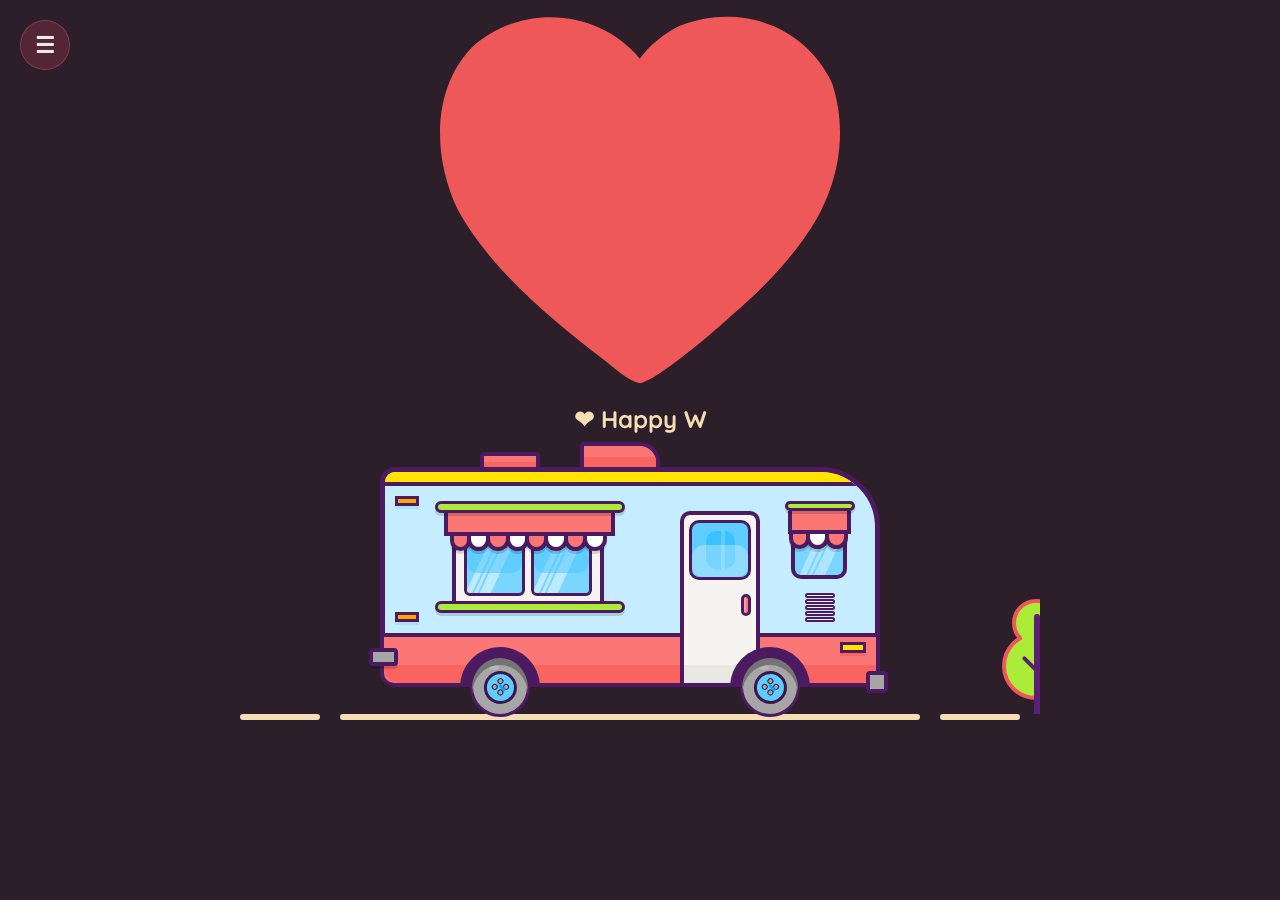
<file: 03-2023/index.html>
<!doctype html>
<html lang="en">
  <head>
    <meta charset="UTF-8" />
    <meta http-equiv="X-UA-Compatible" content="IE=edge" />
    <meta name="viewport" content="width=device-width, initial-scale=1.0" />
    <link rel="shortcut icon" href="/images/668652.png" />
    <link rel="stylesheet" href="/03-2023/index.css" />
    <link rel="stylesheet" href="/02-2026/style.css" />
    <title>nini.수니</title>
  </head>

  <body>
    <nav
      class="event-menu event-menu-vertical"
      id="eventMenu"
      aria-hidden="true"
    >
      <span class="event-menu-group">Tháng 3/2023</span>
      <a class="event-menu-item em-current active" href="/03-2023/index.html">
        <span class="event-menu-icon">💝</span>
        <span class="event-menu-label">08/03 · Ngày của Em</span>
      </a>
      <span class="event-menu-group">Tháng 2/2026</span>
      <a class="event-menu-item" href="/02-2026/index.html#valentine">
        <span class="event-menu-icon">💝</span>
        <span class="event-menu-label">14/02 · Valentine</span>
      </a>
      <a class="event-menu-item" href="/02-2026/index.html#giaoThua">
        <span class="event-menu-icon">🏮</span>
        <span class="event-menu-label">16/02 · Giao Thừa</span>
      </a>
      <a class="event-menu-item" href="/02-2026/index.html#birthday">
        <span class="event-menu-icon">🎂</span>
        <span class="event-menu-label">19/02 · Sinh nhật</span>
      </a>
	  <span class="event-menu-group">Tháng 3/2026</span>
	  <a class="event-menu-item wd-highlight" href="/03-2026/womens-day.html">
		<span class="event-menu-icon">🌸</span>
		<span class="event-menu-label">08/03 · 8/3</span>
	  </a>
    </nav>
    <button
      id="eventMenuToggle"
      class="event-menu-toggle"
      aria-label="Mở/đóng menu"
      aria-expanded="false"
    >
      <span class="event-menu-toggle-icon">☰</span>
    </button>
    <div class="stage">
      <svg
        fill="#ee5858 "
        id="heart"
        width="400"
        height="400"
        viewBox="0 0 1200 1200"
      >
        <path
          d="M1176.629 250.347c54.502 168.401 8.89 339.761-87.232 468.872-63.446 87.553-139.273 163.012-216.796 228.983-71.322 66.39-230.933 197.753-273.241 201.402-37.394-7.148-79.353-49.433-109.039-71.196C323.503 951.599 143.93 797.388 52.878 628.779c-76.34-161.871-76.48-362.086 42.333-486.189C249.271 3.702 481.533 30.841 599.359 175.944c31.644-41.05 70.556-73.335 116.737-96.853 187.213-74.728 381.972 1.418 460.533 171.256z"
        />
      </svg>
      <h2 id="congrat">&#10084;</h2>
      <style type="text/css">
        body {
          text-align: center;
          word-wrap: break-word;
          color: wheat;
          background: #2d1f2a;
          /* font-family: cursive; */
        }
        #heart {
          -webkit-animation: knock 750ms linear infinite;
        }
        @-webkit-keyframes knock {
          0% {
            width: 150px;
            height: 150px;
            margin-bottom: 50px;
            margin-top: 50px;
          }
          25% {
            width: 200px;
            height: 200px;
            margin-bottom: 25px;
            margin-top: 25px;
          }
          100% {
            width: 250px;
            height: 250px;
            margin-bottom: 0px;
            margin-top: 0px;
          }
        }
      </style>
      <script type="text/javascript">
        var congrattext =
          " Happy Women's Day - sooniizz ! Shine on....Not just today but everyday !";
        var pos = 0;
        function Congratulations() {
          var intv = setTimeout("Congratulations()", 75);
          if (pos != congrattext.length) {
            congrat.innerHTML += congrattext[pos];
            pos++;
          } else {
            clearInterval(intv);
          }
        }
        setTimeout("Congratulations()", 500);
      </script>
      <div class="ground-line">
        <div>
          <span class="line1"></span>
          <span class="line2"></span>
          <span class="line3"></span>
          <span class="line1"></span>
          <span class="line2"></span>
          <span class="line3"></span>
        </div>
      </div>
      <div class="tree-wrap">
        <div class="tree">
          <div class="stem">
            <div class="branch branch1"></div>
            <div class="branch branch2"></div>
            <div class="branch branch3"></div>
          </div>
          <div class="leef leef1"></div>
          <div class="leef leef2"></div>
        </div>
      </div>
      <div class="love-front">
        <div class="love-wrap">
          <div class="love">
            <span class="circle circle1"></span>
            <span class="circle circle2"></span>
            <span class="square"></span>
          </div>
        </div>
        <div class="love-wrap">
          <div class="love">
            <span class="circle circle1"></span>
            <span class="circle circle2"></span>
            <span class="square"></span>
          </div>
        </div>
        <div class="love-wrap">
          <div class="love">
            <span class="circle circle1"></span>
            <span class="circle circle2"></span>
            <span class="square"></span>
          </div>
        </div>
        <div class="love-wrap">
          <div class="love">
            <span class="circle circle1"></span>
            <span class="circle circle2"></span>
            <span class="square"></span>
          </div>
        </div>
        <div class="love-wrap">
          <div class="love">
            <span class="circle circle1"></span>
            <span class="circle circle2"></span>
            <span class="square"></span>
          </div>
        </div>
        <div class="love-wrap">
          <div class="love">
            <span class="circle circle1"></span>
            <span class="circle circle2"></span>
            <span class="square"></span>
          </div>
        </div>
        <div class="love-wrap">
          <div class="love">
            <span class="circle circle1"></span>
            <span class="circle circle2"></span>
            <span class="square"></span>
          </div>
        </div>
        <div class="love-wrap">
          <div class="love">
            <span class="circle circle1"></span>
            <span class="circle circle2"></span>
            <span class="square"></span>
          </div>
        </div>
        <div class="love-wrap">
          <div class="love">
            <span class="circle circle1"></span>
            <span class="circle circle2"></span>
            <span class="square"></span>
          </div>
        </div>
        <div class="love-wrap">
          <div class="love">
            <span class="circle circle1"></span>
            <span class="circle circle2"></span>
            <span class="square"></span>
          </div>
        </div>
        <div class="love-wrap">
          <div class="love">
            <span class="circle circle1"></span>
            <span class="circle circle2"></span>
            <span class="square"></span>
          </div>
        </div>
        <div class="love-wrap">
          <div class="love">
            <span class="circle circle1"></span>
            <span class="circle circle2"></span>
            <span class="square"></span>
          </div>
        </div>
      </div>
      <div class="love-back">
        <div class="love-wrap">
          <div class="love">
            <span class="circle circle1"></span>
            <span class="circle circle2"></span>
            <span class="square"></span>
          </div>
        </div>
        <div class="love-wrap">
          <div class="love">
            <span class="circle circle1"></span>
            <span class="circle circle2"></span>
            <span class="square"></span>
          </div>
        </div>
        <div class="love-wrap">
          <div class="love">
            <span class="circle circle1"></span>
            <span class="circle circle2"></span>
            <span class="square"></span>
          </div>
        </div>
        <div class="love-wrap">
          <div class="love">
            <span class="circle circle1"></span>
            <span class="circle circle2"></span>
            <span class="square"></span>
          </div>
        </div>
        <div class="love-wrap">
          <div class="love">
            <span class="circle circle1"></span>
            <span class="circle circle2"></span>
            <span class="square"></span>
          </div>
        </div>
        <div class="love-wrap">
          <div class="love">
            <span class="circle circle1"></span>
            <span class="circle circle2"></span>
            <span class="square"></span>
          </div>
        </div>
        <div class="love-wrap">
          <div class="love">
            <span class="circle circle1"></span>
            <span class="circle circle2"></span>
            <span class="square"></span>
          </div>
        </div>
        <div class="love-wrap">
          <div class="love">
            <span class="circle circle1"></span>
            <span class="circle circle2"></span>
            <span class="square"></span>
          </div>
        </div>
      </div>
      <h1
        style="
          position: absolute;
          top: 75%;
          left: 18%;
          font-size: 6rem;
          color: #d66b6b;
        "
      >
        사 랑 해 요
      </h1>
      <div class="vehicle-body">
        <div class="wrap-body">
          <div class="rooftop back"></div>
          <div class="rooftop front"></div>
          <div class="body-cover">
            <div class="top-roof"></div>
            <div class="indi back-top-indicator"></div>
            <div class="indi back-bottom-indicator"></div>
            <div class="back-window">
              <div class="window-base top"></div>
              <div class="window-base bottom"></div>
              <div class="sun-shade"></div>
              <div class="curtain">
                <span></span>
                <span></span>
                <span></span>
                <span></span>
                <span></span>
                <span></span>
                <span></span>
                <span></span>
              </div>
              <div class="windows-glass-wrap">
                <div class="glass">
                  <div class="light">
                    <span class="light1"></span>
                    <span class="light2"></span>
                    <span class="light3"></span>
                  </div>
                </div>
                <div class="glass">
                  <div class="light">
                    <span class="light1"></span>
                    <span class="light2"></span>
                    <span class="light3"></span>
                  </div>
                </div>
              </div>
            </div>
            <div class="front-window">
              <div class="window-base"></div>
              <div class="sun-shade"></div>
              <div class="curtain">
                <span></span>
                <span></span>
                <span></span>
              </div>
              <div class="windows-glass-wrap">
                <div class="light">
                  <span class="light1"></span>
                  <span class="light2"></span>
                  <span class="light3"></span>
                </div>
              </div>
              <div class="air-hole">
                <span></span>
                <span></span>
                <span></span>
                <span></span>
                <span></span>
              </div>
            </div>
          </div>
          <div class="main-door">
            <div class="glass">
              <div class="light">
                <span class="light1"></span>
                <span class="light2"></span>
              </div>
            </div>
            <div class="door-handle"></div>
          </div>
          <div class="side-guard">
            <div class="shade"></div>
            <div class="bumper back"></div>
            <div class="bumper front"></div>
            <div class="front-indicator"></div>
          </div>
        </div>
        <div class="wheel-wrap back">
          <div class="wheel-shadow"></div>
          <div class="wheel">
            <div class="wheel-outer">
              <div class="wheel-cup">
                <span></span>
                <span></span>
                <span></span>
                <span></span>
              </div>
            </div>
          </div>
        </div>
        <div class="wheel-wrap front">
          <div class="wheel-shadow"></div>
          <div class="wheel">
            <div class="wheel-outer">
              <div class="wheel-cup">
                <span></span>
                <span></span>
                <span></span>
                <span></span>
              </div>
            </div>
          </div>
        </div>
      </div>
    </div>
  </body>
  <script>
    // ===== EVENT MENU (vertical, toggle) =====
    const eventMenu = document.getElementById("eventMenu");
    const eventMenuToggle = document.getElementById("eventMenuToggle");
    if (eventMenu && eventMenuToggle) {
      eventMenuToggle.addEventListener("click", (e) => {
        e.stopPropagation();
        const open = eventMenu.classList.toggle("open");
        eventMenuToggle.setAttribute("aria-expanded", open);
        eventMenu.setAttribute("aria-hidden", !open);
      });
      document.addEventListener("click", (e) => {
        if (
          eventMenu.classList.contains("open") &&
          !eventMenu.contains(e.target) &&
          !eventMenuToggle.contains(e.target)
        ) {
          eventMenu.classList.remove("open");
          eventMenuToggle.setAttribute("aria-expanded", "false");
          eventMenu.setAttribute("aria-hidden", "true");
        }
      });
      eventMenu.addEventListener("click", () => {
        eventMenu.classList.remove("open");
        eventMenuToggle.setAttribute("aria-expanded", "false");
        eventMenu.setAttribute("aria-hidden", "true");
      });
    }
  </script>
</html>
</file>
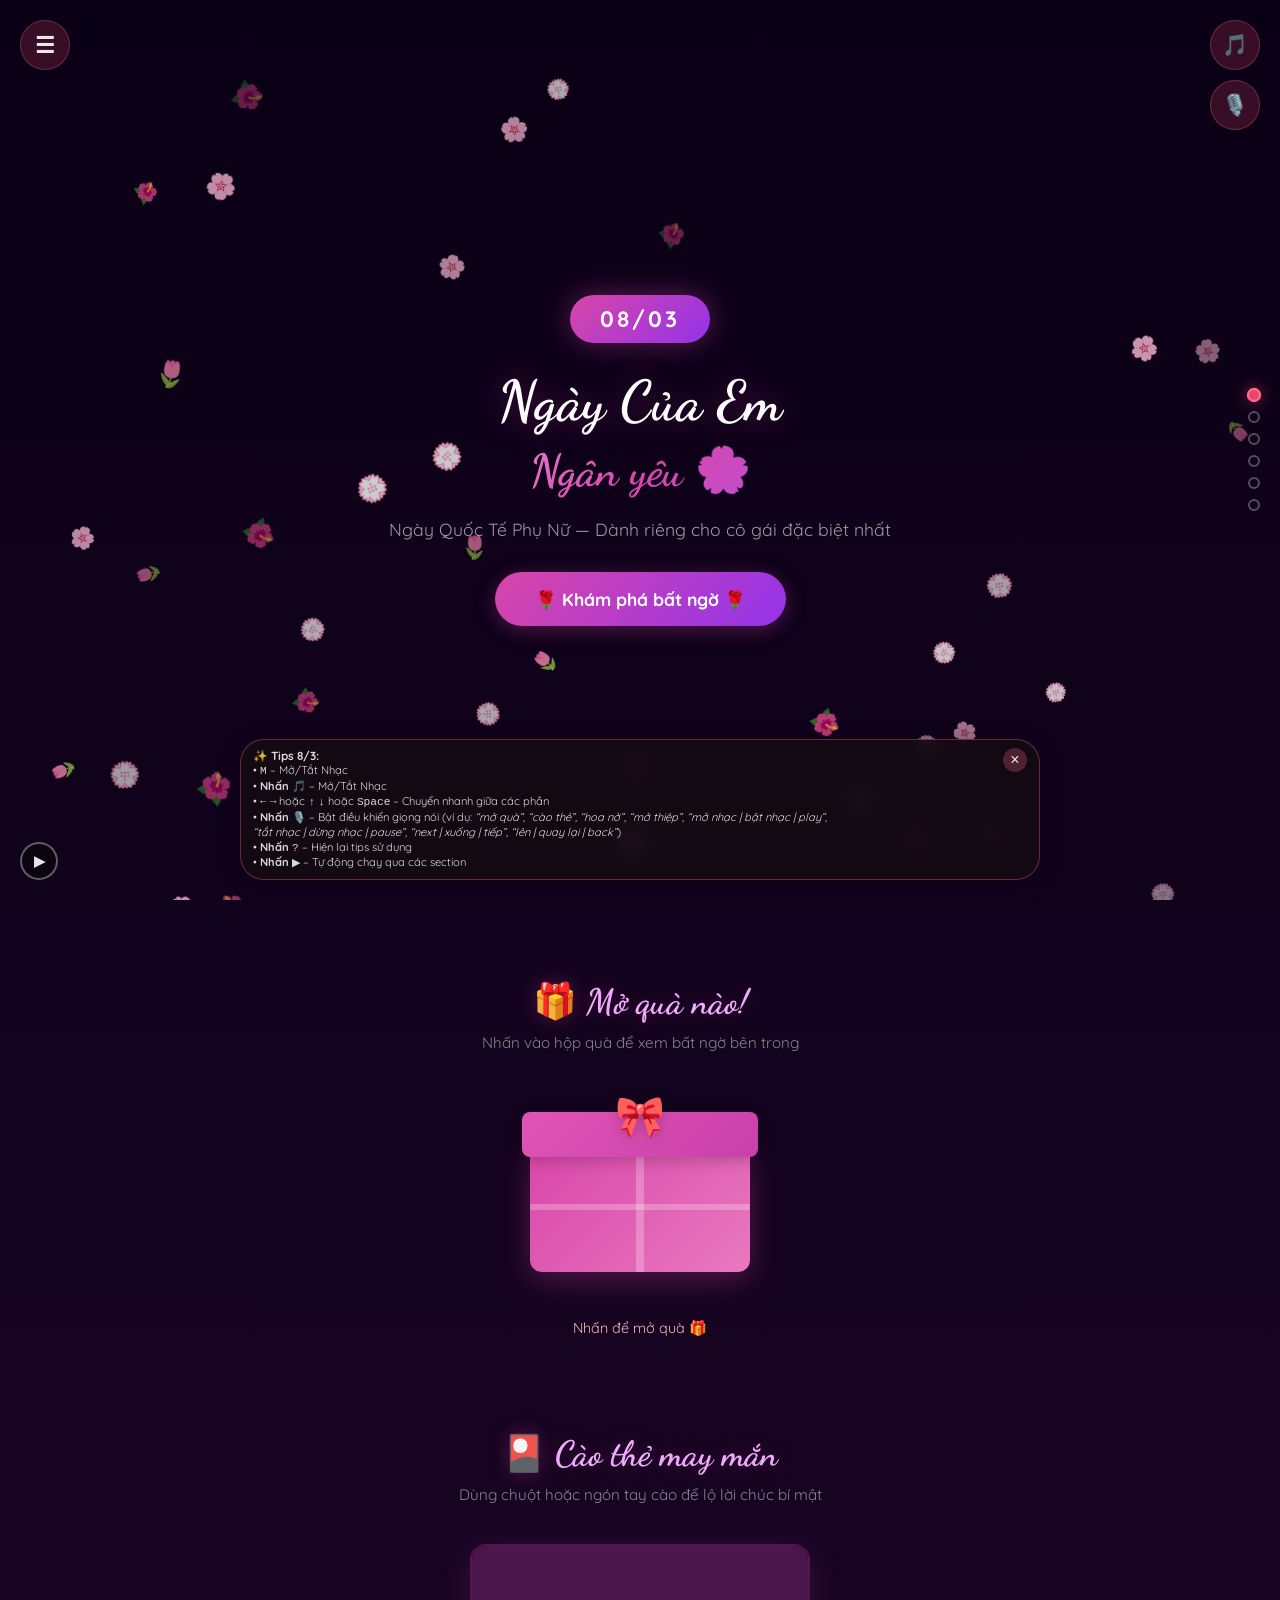
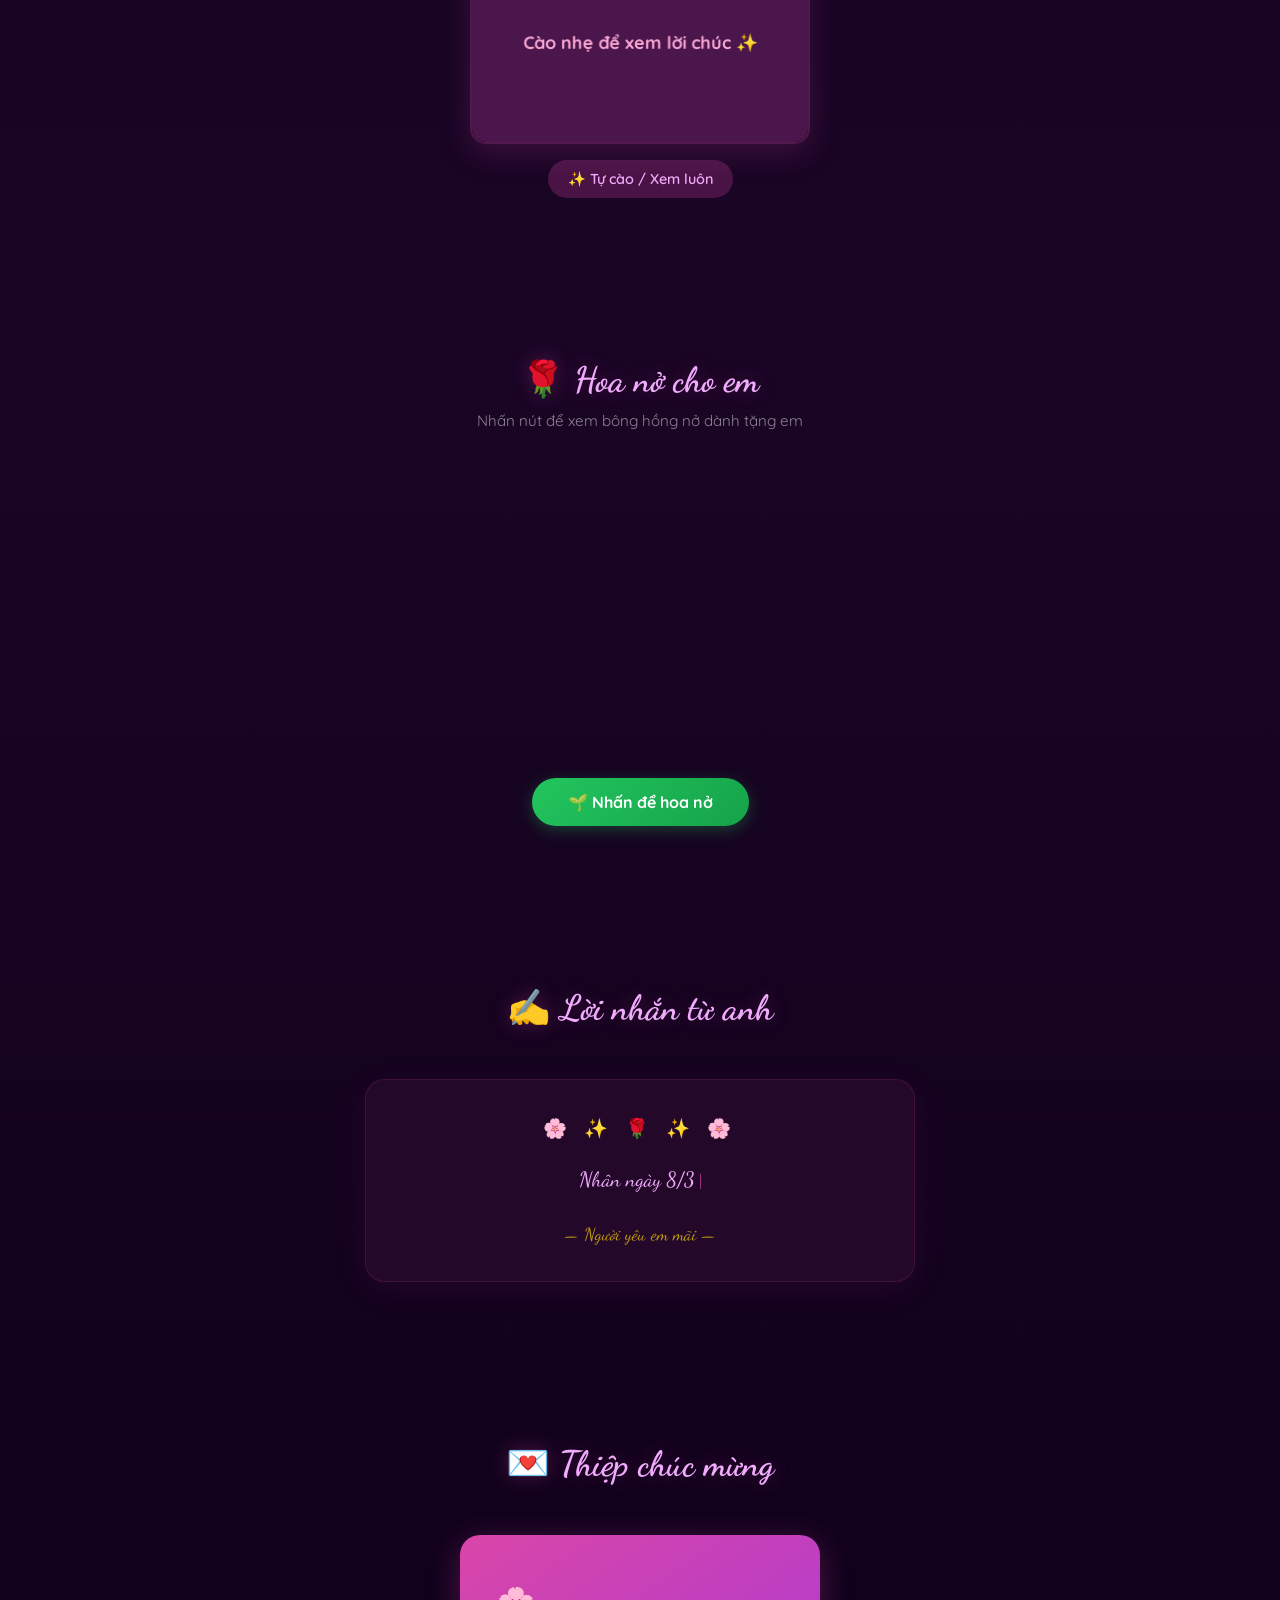
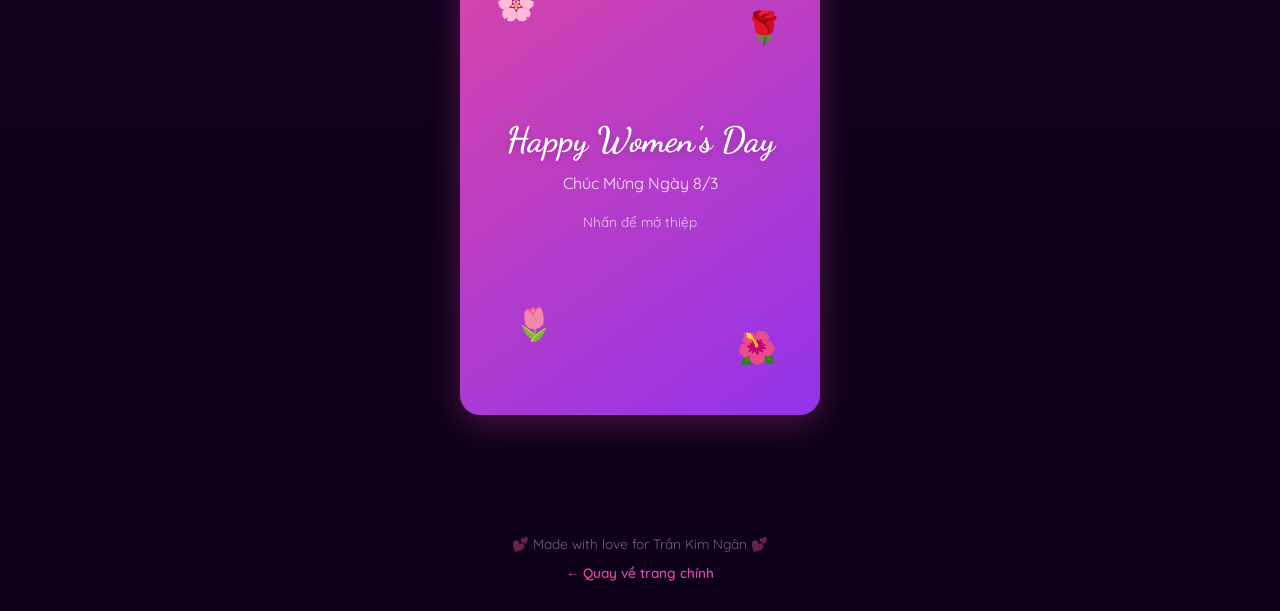
<file: 03-2026/womens-day.html>
<!doctype html>
<html lang="vi">

<head>
  <meta charset="UTF-8" />
  <meta name="viewport" content="width=device-width, initial-scale=1.0" />
  <title>nini.수니</title>
  <meta name="description" content="Ngày Quốc Tế Phụ Nữ 8/3 — Dành riêng cho Trần Kim Ngân" />
  <link rel="preconnect" href="https://fonts.googleapis.com" />
  <link rel="preconnect" href="https://fonts.gstatic.com" crossorigin />
  <link rel="icon" type="image/x-icon" href="/images/668652.png" />
  <link
    href="https://fonts.googleapis.com/css2?family=Dancing+Script:wght@400;500;600;700&family=Quicksand:wght@300;400;500;600;700&family=Playfair+Display:ital,wght@0,400;0,700;1,400&display=swap"
    rel="stylesheet" />
  <link rel="stylesheet" href="/03-2026/womens-day.css" />
  <link rel="stylesheet" href="/02-2026/style.css" />
</head>

<body class="wd-body">
  <!-- Falling Petals Canvas -->
  <canvas id="petalsCanvas"></canvas>

  <nav class="event-menu event-menu-vertical" id="wdEventMenu" aria-hidden="true">
    <span class="event-menu-group">Tháng 3/2023</span>
    <a class="event-menu-item" href="/03-2023/index.html">
      <span class="event-menu-icon">💝</span>
      <span class="event-menu-label">08/03 · Ngày của Em</span>
    </a>
    <span class="event-menu-group">Tháng 2/2026</span>
    <a class="event-menu-item" href="/02-2026/index.html#valentine">
      <span class="event-menu-icon">💝</span>
      <span class="event-menu-label">14/02 · Valentine</span>
    </a>
    <a class="event-menu-item" href="/02-2026/index.html#giaoThua">
      <span class="event-menu-icon">🏮</span>
      <span class="event-menu-label">16/02 · Giao Thừa</span>
    </a>
    <a class="event-menu-item" href="/02-2026/index.html#birthday">
      <span class="event-menu-icon">🎂</span>
      <span class="event-menu-label">19/02 · Sinh nhật</span>
    </a>
    <span class="event-menu-group">Tháng 3/2026</span>
    <span class="event-menu-item wd-active">
      <span class="event-menu-icon">🌸</span>
      <span class="event-menu-label">08/03 · Ngày của Em</span>
    </span>
  </nav>

  <!-- Music -->
  <audio id="wdMusic" loop>
    <source src="/audio/Low G ｜ In Love (ft. JustaTee) ｜ ‘L2K’ The Album - Low G.mp3" type="audio/mpeg" />
  </audio>

  <!-- Music Toggle -->
  <button id="wdMusicToggle" class="music-btn" aria-label="Toggle Music">
    <span class="music-icon">🎵</span>
    <span class="music-wave">
      <span></span><span></span><span></span><span></span>
    </span>
  </button>

  <!-- Voice Control Toggle -->
  <button id="wdVoiceToggle" class="voice-btn" aria-label="Bật điều khiển giọng nói">
    <span class="voice-icon">🎙️</span>
  </button>
  <div id="wdVoiceStatus" class="voice-status" aria-live="polite"></div>

  <!-- Menu Toggle (ẩn/hiện menu, ngay dưới micro) -->
  <button id="wdEventMenuToggle" class="event-menu-toggle" aria-label="Mở/đóng menu" aria-expanded="false">
    <span class="event-menu-toggle-icon">☰</span>
  </button>

  <!-- ==================== EVENT MENU BAR (dọc, ẩn/hiện) ==================== -->
  <section class="wd-hero" id="wdHero">
    <div class="wd-hero-content">
      <div class="wd-badge-big">08/03</div>
      <h1 class="wd-hero-title">
        <span class="wd-title-line">Ngày Của Em</span>
        <span class="wd-title-accent">Ngân yêu 🌸 </span>
      </h1>
      <p class="wd-hero-sub">
        Ngày Quốc Tế Phụ Nữ — Dành riêng cho cô gái đặc biệt nhất
      </p>
      <button class="wd-enter-btn" id="wdEnterBtn">
        <span>🌹 Khám phá bất ngờ 🌹</span>
      </button>
    </div>
  </section>

  <!-- Tips -->
  <div class="interaction-hints" id="wdInteractionHints" role="status" aria-live="polite">
    <span class="hint-text">
      <span style="font-size: 1.05em">✨ <strong>Tips 8/3:</strong></span><br />
      <span>• <kbd>M</kbd> – Mở/Tắt Nhạc</span>
      <br />
      <span>• <strong>Nhấn</strong> <kbd>🎵</kbd> – Mở/Tắt Nhạc</span>
      <br />
      <span>• <kbd>←</kbd> <kbd>→</kbd> hoặc <kbd>↑</kbd> <kbd>↓</kbd> hoặc
        <kbd>Space</kbd> – Chuyển nhanh giữa các phần</span><br />
      <span>• <strong>Nhấn</strong> <kbd>🎙️</kbd> – Bật điều khiển giọng nói (ví dụ: <em>“mở quà”, “cào thẻ”, “hoa nở”,
          “mở thiệp”, “mở nhạc | bật nhạc | play”,</br> “tắt nhạc | dừng nhạc | pause”, “next | xuống | tiếp”, “lên |
          quay lại | back”</em>)</span>
      <br><span>• <strong>Nhấn</strong> <kbd>?</kbd> – Hiện lại tips sử dụng</span>
      <br>
      <span>• <strong>Nhấn</strong> <kbd>▶</kbd> – Tự động chạy qua các section</span>
    </span>
    <button type="button" class="hint-dismiss" id="wdHintDismiss" aria-label="Đóng gợi ý">
      ×
    </button>
  </div>
  <button id="wdHintToggle" class="hint-toggle" aria-label="Hiện lại tips sử dụng">
    ?
  </button>
  <button id="wdAutoTourToggle" class="auto-tour-btn" aria-label="Tự chạy qua các phần">
    ▶
  </button>

  <!-- Nav dots for 8/3 -->
  <nav class="nav-dots" id="wdNavDots">
    <button class="nav-dot active" data-section="wdHero" aria-label="Hero" title="Mở đầu"></button>
    <button class="nav-dot" data-section="giftSection" aria-label="Gift" title="Mở quà"></button>
    <button class="nav-dot" data-section="scratchSection" aria-label="Scratch" title="Cào thẻ"></button>
    <button class="nav-dot" data-section="bloomSection" aria-label="Bloom" title="Hoa nở"></button>
    <button class="nav-dot" data-section="typewriterSection" aria-label="Typewriter" title="Lời nhắn"></button>
    <button class="nav-dot" data-section="cardSection" aria-label="Card" title="Thiệp"></button>
  </nav>

  <!-- ==================== SECTION 1: GIFT BOX ==================== -->
  <section class="wd-section" id="giftSection">
    <div class="wd-section-header">
      <h2>🎁 Mở quà nào!</h2>
      <p>Nhấn vào hộp quà để xem bất ngờ bên trong</p>
    </div>
    <div class="wd-gift-box" id="wdGiftBox">
      <div class="gift-lid" id="giftLid">
        <div class="gift-bow">🎀</div>
      </div>
      <div class="gift-body">
        <div class="gift-pattern"></div>
      </div>
      <div class="gift-content" id="giftContent">
        <span class="gift-flower">🌹</span>
        <span class="gift-flower">🌷</span>
        <span class="gift-flower">🌸</span>
        <span class="gift-flower">🌺</span>
        <span class="gift-flower">💐</span>
      </div>
      <p class="gift-hint" id="giftHint">Nhấn để mở quà 🎁</p>
    </div>
  </section>

  <!-- ==================== SECTION 2: SCRATCH CARD ==================== -->
  <section class="wd-section" id="scratchSection">
    <div class="wd-section-header">
      <h2>🎴 Cào thẻ may mắn</h2>
      <p>Dùng chuột hoặc ngón tay cào để lộ lời chúc bí mật</p>
    </div>
    <div class="scratch-card-container">
      <div class="scratch-card" id="scratchCard">
        <div class="scratch-message" id="scratchMessage">
          <span class="scratch-emoji">💖</span>
          <p class="scratch-text" id="scratchText"><!-- random lời chúc khi load --></p>
          <span class="scratch-emoji">💖</span>
        </div>
        <canvas class="scratch-overlay" id="scratchCanvas"></canvas>
      </div>
      <button type="button" class="wd-scratch-auto-btn" id="wdScratchAutoBtn">✨ Tự cào / Xem luôn</button>
    </div>
  </section>

  <!-- ==================== SECTION 3: BLOOM ROSE ==================== -->
  <section class="wd-section" id="bloomSection">
    <div class="wd-section-header">
      <h2>🌹 Hoa nở cho em</h2>
      <p>Nhấn nút để xem bông hồng nở dành tặng em</p>
    </div>
    <div class="bloom-stage">
      <div class="bloom-rose" id="bloomRose">
        <div class="bloom-stem"></div>
        <div class="petal p1"></div>
        <div class="petal p2"></div>
        <div class="petal p3"></div>
        <div class="petal p4"></div>
        <div class="petal p5"></div>
        <div class="petal p6"></div>
        <div class="petal p7"></div>
        <div class="petal p8"></div>
        <div class="bloom-center"></div>
      </div>
      <button class="bloom-btn" id="bloomBtn">🌱 Nhấn để hoa nở</button>
    </div>
  </section>

  <!-- ==================== SECTION 4: TYPEWRITER MESSAGE ==================== -->
  <section class="wd-section" id="typewriterSection">
    <div class="wd-section-header">
      <h2>✍️ Lời nhắn từ anh</h2>
    </div>
    <div class="typewriter-card">
      <div class="tw-deco">🌸 ✨ 🌹 ✨ 🌸</div>
      <p class="typewriter-text" id="typewriterText"></p>
      <div class="tw-cursor" id="twCursor">|</div>
      <div class="tw-sign">— Người yêu em mãi —</div>
    </div>
  </section>

  <!-- ==================== SECTION 5: GREETING CARD ==================== -->
  <section class="wd-section" id="cardSection">
    <div class="wd-section-header">
      <h2>💌 Thiệp chúc mừng</h2>
    </div>
    <div class="wd-card-flip" id="wdCardFlip">
      <div class="wd-card-inner">
        <div class="wd-card-front">
          <div class="card-front-deco">
            <span class="cfd-flower cfd-1">🌸</span>
            <span class="cfd-flower cfd-2">🌹</span>
            <span class="cfd-flower cfd-3">🌷</span>
            <span class="cfd-flower cfd-4">🌺</span>
          </div>
          <h3>Happy Women's Day</h3>
          <p>Chúc Mừng Ngày 8/3</p>
          <span class="card-tap">Nhấn để mở thiệp</span>
        </div>
        <div class="wd-card-back">
          <p class="wd-card-message">
            Gửi em pé iuuuuuuuuuuuuuuuuuuuuuuuuuuuuuuuu,<br /><br />

            Nhân ngày 8/3, anh chỉ muốn nói với em rằng: ..................<br /><br />

            Với anh, em là người phụ nữ mà anh ngưỡng mộ nhất.
            Mạnh mẽ, kiên cường nhưng cũng rất ấm áp và ngọt ngào.
            Anh luôn cảm thấy thật may mắn và tự hào khi có em bên cạnh.<br /><br />

            Thật sự là hết văn, hết chữ rồi, =)))))) 💕
          </p>
          <div class="wd-card-sign">— Anh yêu em —</div>
          <div class="wd-card-footer">🌷 Happy Women's Day 🌷</div>
        </div>
      </div>
    </div>
  </section>

  <!-- ==================== FOOTER ==================== -->
  <footer class="wd-footer">
    <p>💕 Made with love for Trần Kim Ngân 💕</p>
    <a href="/02-2026/index.html" class="wd-back-link">← Quay về trang chính</a>
  </footer>

  <script src="/03-2026/womens-day.js"></script>
</body>

</html>
</file>
<file: 03-2023/index.css>
@import url("https://fonts.googleapis.com/css2?family=Dancing+Script:wght@400;500;600;700&family=Quicksand:wght@300;400;500;600;700&family=Playfair+Display:ital,wght@0,400;0,700;1,400&display=swap");

        * {
            margin: 0;
            padding: 0;
            -webkit-box-sizing: border-box;
            -moz-box-sizing: border-box;
            box-sizing: border-box;
        }

        body {
            background-color: #f5f4f1;
            text-align: center;
            overflow: hidden;
        }

        .stage {
            position: relative;
            min-height: 80vh;
            width: 800px;
            margin: auto;
        }

        .ground-line {
            width: 100%;
            position: absolute;
            bottom: 0;
            left: 0;
            overflow: hidden;
            height: 6px;
        }

        .ground-line div {
            width: 1600px;
            font-size: 0;
            -webkit-animation: roadLine 3s infinite linear;
            -moz-animation: roadLine 3s infinite linear;
            animation: roadLine 3s infinite linear;
        }

        .ground-line span {
            height: 6px;
            display: inline-block;
            background-color: #f5deb3;
            -webkit-border-radius: 6px;
            -moz-border-radius: 6px;
            border-radius: 6px;
            vertical-align: bottom;
            margin-right: 20px;
        }

        .ground-line .line1 {
            width: 80px;
        }

        .ground-line .line2 {
            width: 580px;
        }

        .ground-line .line3 {
            width: 80px;
        }

        .tree-wrap {
            width: 100%;
            position: absolute;
            top: 0;
            left: 0;
            height: 100%;
            overflow: hidden;
        }

        .tree {
            position: absolute;
            right: 0;
            margin-left: -30px;
            bottom: 6px;
            z-index: 8;
            -webkit-animation: tree 6.2s infinite linear;
            -moz-animation: tree 6.2s infinite linear;
            animation: tree 6.2s infinite linear;
        }

        .tree .stem {
            width: 6px;
            -webkit-border-radius: 6px 6px 0 0;
            -moz-border-radius: 6px 6px 0 0;
            border-radius: 6px 6px 0 0;
            height: 100px;
            background-color: #5b1f75;
        }

        .tree .stem .branch {
            width: 4px;
            -webkit-border-radius: 4px;
            -moz-border-radius: 4px;
            border-radius: 4px;
            background-color: #5b1f75;
            position: absolute;
            z-index: 10;
        }

        .tree .stem .branch1 {
            bottom: 25px;
            height: 30px;
            left: 10px;
            -webkit-transform: rotate(45deg);
            -moz-transform: rotate(45deg);
            transform: rotate(45deg);
        }

        .tree .stem .branch2 {
            bottom: 40px;
            height: 20px;
            right: 8px;
            -webkit-transform: rotate(-45deg);
            -moz-transform: rotate(-45deg);
            transform: rotate(-45deg);
        }

        .tree .stem .branch3 {
            bottom: 60px;
            height: 15px;
            left: 5px;
            -webkit-transform: rotate(45deg);
            -moz-transform: rotate(45deg);
            transform: rotate(45deg);
        }

        .tree .leef {
            z-index: -1;
            -webkit-border-radius: 50%;
            -moz-border-radius: 50%;
            border-radius: 50%;
            position: absolute;
            background-color: #abec39;
            border: solid 4px #ee5858;
        }

        .tree .leef1 {
            width: 48px;
            height: 48px;
            top: -15px;
            left: -22px;
        }

        .tree .leef2 {
            width: 68px;
            height: 68px;
            top: 18px;
            left: -32px;
        }

        .tree .leef2::after {
            content: "";
            width: 50%;
            height: 50%;
            position: absolute;
            background-color: #abec39;
            z-index: 9;
            left: 25%;
            -webkit-border-radius: 50%;
            -moz-border-radius: 50%;
            border-radius: 50%;
            top: -18px;
        }

        .vehicle-body {
            width: 500px;
            height: 220px;
            position: absolute;
            right: 20%;
            bottom: 33px;
            z-index: 9;

            -webkit-border-radius: 15px 60px 0 15px;
            -moz-border-radius: 15px 60px 0 15px;
            border-radius: 15px 60px 0 15px;
            animation: run 6s infinite ease;

        }

        @keyframes run {
            0% {
                right: 30%;

            }
            10% {
                right: 40%;

            }
            20% {
                right: 50%;

            }

            30% {
                right: 60%;

            }

            40% {
               
            }

            50% {
                transform: rotate(-25deg);
              
            }

            60% {
                
                right: -150%;

            }
            65% {
                right: -150%;

            }

            70% {
                right: -150%;

            }
            75% {
                right: -150%;

            }
            80% {
                right: -150%;

            }
            85% {
                right: -150%;

            }
            90% {
                right: -150%;

            }
            95% {
                right: -150%;

            }
            100% {
                right: -150%;

            }
        }


        .vehicle-body .wrap-body {
            position: absolute;
            left: 0;
            top: 0;
            width: 100%;
            height: 100%;
            -webkit-animation: body 3s infinite ease;
            -moz-animation: body 3s infinite ease;
            animation: body 3s infinite ease;
        }

        .vehicle-body .body-cover {
            position: absolute;
            border: solid 5px #4b1a61;
            width: 100%;
            background-color: #c6edff;
            height: 100%;
            left: 0;
            top: 0;
            overflow: hidden;
            -webkit-border-radius: 15px 60px 0 15px;
            -moz-border-radius: 15px 60px 0 15px;
            border-radius: 15px 60px 0 15px;
        }

        .top-roof {
            position: absolute;
            left: 0;
            top: 0;
            background-color: #ffe400;
            border-bottom: solid 4px #4b1a61;
            width: 100%;
            height: 14px;
        }

        .rooftop {
            background-color: #fa7775;
            border: solid 4px #4b1a61;
            border-bottom: none;
            bottom: 100%;
            overflow: hidden;
            position: absolute;
        }

        .rooftop::after {
            content: "";
            position: absolute;
            left: 0px;
            bottom: 0px;
            width: 100%;
            background-color: #f96461;
            height: 50%;
        }

        .rooftop.back {
            width: 60px;
            left: 20%;
            height: 15px;
            -webkit-border-radius: 4px 4px 0 0;
            -moz-border-radius: 4px 4px 0 0;
            border-radius: 4px 4px 0 0;
        }

        .rooftop.front {
            width: 80px;
            left: 40%;
            height: 25px;
            -webkit-border-radius: 4px 20px 0 0;
            -moz-border-radius: 4px 20px 0 0;
            border-radius: 4px 20px 0 0;
        }

        .side-guard {
            background-color: #fa7775;
            border-top: solid 4px #4b1a61;
            bottom: 4px;
            position: absolute;
            left: 4px;
            width: calc(100% - 8px);
            height: 50px;
            -webkit-border-radius: 0 0 0 10px;
            -moz-border-radius: 0 0 0 10px;
            border-radius: 0 0 0 10px;
        }

        .side-guard .shade {
            position: absolute;
            left: 0px;
            -webkit-border-radius: 0 0 0 15px;
            -moz-border-radius: 0 0 0 15px;
            border-radius: 0 0 0 15px;
            bottom: 0px;
            width: 100%;
            background-color: #f96461;
            height: 40%;
        }

        .side-guard .bumper {
            position: absolute;
            border: solid 4px #4b1a61;
            height: 18px;
            position: absolute;
            background-color: #a6a6a6;
            -webkit-border-radius: 4px;
            -moz-border-radius: 4px;
            border-radius: 4px;
        }

        .side-guard .bumper.front {
            right: -12px;
            width: 22px;
            height: 22px;
            bottom: -10px;
        }

        .side-guard .bumper.back {
            width: 29px;
            top: 11px;
            -webkit-box-shadow: 0 3px 0 rgba(0, 0, 0, 0.15);
            -moz-box-shadow: 0 3px 0 rgba(0, 0, 0, 0.15);
            box-shadow: 0 3px 0 rgba(0, 0, 0, 0.15);
            left: -15px;
        }

        .side-guard .front-indicator {
            width: 26px;
            height: 11px;
            -webkit-box-shadow: 0 3px 0 #f96461;
            -moz-box-shadow: 0 3px 0 #f96461;
            box-shadow: 0 3px 0 #f96461;
            position: absolute;
            border: solid 3px #4b1a61;
            right: 10px;
            background-color: #ffe400;
            top: 5px;
        }

        .indi {
            width: 24px;
            height: 10px;
            -webkit-box-shadow: 0 3px 0 #a7e3ff;
            -moz-box-shadow: 0 3px 0 #a7e3ff;
            box-shadow: 0 3px 0 #a7e3ff;
            position: absolute;
            border: solid 3px #4b1a61;
            left: 10px;
            background-color: #ffa700;
        }

        .indi.back-top-indicator {
            top: 24px;
        }

        .indi.back-bottom-indicator {
            bottom: 60px;
        }

        .back-window {
            height: 53%;
            top: 14%;
            left: 50px;
            width: 190px;
            position: absolute;
        }

        .back-window .window-base {
            width: 100%;
            height: 12px;
            background-color: #abec39;
            -webkit-border-radius: 10px;
            -moz-border-radius: 10px;
            border-radius: 10px;
            border: solid 3px #4b1a61;
            -webkit-box-shadow: 0 3px 0 rgba(0, 0, 0, 0.15);
            -moz-box-shadow: 0 3px 0 rgba(0, 0, 0, 0.15);
            box-shadow: 0 3px 0 rgba(0, 0, 0, 0.15);
            position: relative;
            z-index: 1;
        }

        .back-window .window-base.top {
            top: 0;
        }

        .back-window .window-base.bottom {
            bottom: 0;
            position: absolute;
            left: 0;
        }

        .back-window .sun-shade {
            background-color: #fa7775;
            border: solid 4px #4b1a61;
            border-top: none;
            width: 90%;
            margin-left: 4.5%;
            height: 23px;
            position: relative;
            z-index: 0;
        }

        .back-window .curtain {
            position: relative;
            width: 90%;
            margin-left: 5%;
            font-size: 0;
            z-index: 2;
        }

        .back-window .curtain span {
            width: calc(100% / 8);
            height: 15px;
            -webkit-border-radius: 0 0 15px 15px;
            -moz-border-radius: 0 0 15px 15px;
            border-radius: 0 0 15px 15px;
            display: inline-block;
            background-color: #fa7775;
            border: solid 4px #4b1a61;
            border-top: none;
            -webkit-box-shadow: 0 3px 0 rgba(0, 0, 0, 0.15);
            -moz-box-shadow: 0 3px 0 rgba(0, 0, 0, 0.15);
            box-shadow: 0 3px 0 rgba(0, 0, 0, 0.15);
            margin-left: -4px;
            -webkit-animation: curtain 0.5s infinite linear;
            -moz-animation: curtain 0.5s infinite linear;
            animation: curtain 0.5s infinite linear;
        }

        .back-window .curtain span:nth-child(even) {
            background-color: #fff;
        }

        .back-window .curtain span+span {
            width: calc((100% / 8) + 2px);
        }

        .back-window .windows-glass-wrap {
            background-color: #f5f4f1;
            border-left: solid 4px #4b1a61;
            height: 60px;
            width: 80%;
            margin-left: 9%;
            margin-top: -10px;
            border-right: solid 4px #4b1a61;
            padding: 2px 5px;
            font-size: 0;
        }

        .back-window .windows-glass-wrap .glass {
            background-color: #7ad5ff;
            overflow: hidden;
            border: solid 3px #4b1a61;
            -webkit-border-radius: 6px;
            -moz-border-radius: 6px;
            border-radius: 6px;
            width: 46%;
            height: 100%;
            margin-top: -3px;
            display: inline-block;
            position: relative;
            z-index: 0;
        }

        .back-window .windows-glass-wrap .glass::after {
            content: "";
            position: absolute;
            background-color: rgba(71, 197, 255, 0.5);
            width: 100%;
            -webkit-border-radius: 0 0 10px 10px;
            -moz-border-radius: 0 0 10px 10px;
            border-radius: 0 0 10px 10px;
            height: 60%;
            top: 0;
            left: 0;
        }

        .back-window .windows-glass-wrap .glass+.glass {
            margin-left: 4%;
        }

        .back-window .windows-glass-wrap .light {
            width: 130%;
            height: 100%;
            position: absolute;
            top: -7px;
            left: -45%;
            -webkit-opacity: 0.5;
            -moz-opacity: 0.5;
            opacity: 0.5;
            z-index: 0;
            -webkit-transform: rotate(115deg);
            -moz-transform: rotate(115deg);
            transform: rotate(115deg);
            -webkit-animation: glare 2s infinite linear;
            -moz-animation: glare 2s infinite linear;
            animation: glare 2s infinite linear;
        }

        .back-window .windows-glass-wrap .light span {
            width: 100%;
            display: block;
            margin-bottom: 2px;
            background-color: #fff;
        }

        .back-window .windows-glass-wrap .light .light1 {
            height: 10px;
        }

        .back-window .windows-glass-wrap .light .light2 {
            height: 3px;
        }

        .back-window .windows-glass-wrap .light .light3 {
            height: 6px;
        }

        .main-door {
            position: absolute;
            right: 120px;
            bottom: 0;
            border: solid 4px #4b1a61;
            -webkit-border-radius: 10px 10px 0 0;
            -moz-border-radius: 10px 10px 0 0;
            border-radius: 10px 10px 0 0;
            width: 80px;
            height: 80%;
            z-index: 9;
            background-color: #f5f4f1;
        }

        .main-door::after {
            content: "";
            position: absolute;
            left: 0;
            bottom: 0;
            width: 100%;
            height: 11%;
            background-color: #eae8e2;
        }

        .main-door .glass {
            background-color: #60cdff;
            border: solid 3px #4b1a61;
            -webkit-border-radius: 10px;
            -moz-border-radius: 10px;
            border-radius: 10px;
            width: 85%;
            height: 60px;
            margin-top: 5px;
            display: inline-block;
            overflow: hidden;
            position: relative;
            z-index: 0;
        }

        .main-door .glass::after {
            content: "";
            position: absolute;
            background-color: rgba(255, 255, 255, 0.3);
            width: 100%;
            -webkit-border-radius: 12px 12px 10px 10px;
            -moz-border-radius: 12px 12px 10px 10px;
            border-radius: 12px 12px 10px 10px;
            height: 60%;
            bottom: 0;
            left: 0;
        }

        .main-door .glass .light {
            width: 100%;
            height: 100%;
            position: absolute;
            top: 0;
            left: 0;
            -webkit-opacity: 0.5;
            -moz-opacity: 0.5;
            opacity: 0.5;
            z-index: 0;
        }

        .main-door .glass .light span {
            height: 70%;
            margin-top: 15%;
            display: inline-block;
            background-color: #14b5ff;
        }

        .main-door .glass .light .light1 {
            width: 15px;
            -webkit-border-radius: 10px 0 0 10px;
            -moz-border-radius: 10px 0 0 10px;
            border-radius: 10px 0 0 10px;
        }

        .main-door .glass .light .light2 {
            width: 10px;
            -webkit-border-radius: 0 10px 10px 0;
            -moz-border-radius: 0 10px 10px 0;
            border-radius: 0 10px 10px 0;
        }

        .main-door .door-handle {
            background-color: #fa7775;
            border: solid 0.2em #4b1a61;
            width: 10px;
            margin-left: 4.5%;
            height: 22px;
            position: absolute;
            z-index: 0;
            right: 5px;
            bottom: 40%;
            -webkit-border-radius: 20px;
            -moz-border-radius: 20px;
            border-radius: 20px;
        }

        .main-door .door-handle::before {
            content: "";
            position: absolute;
            width: 50%;
            -webkit-border-radius: 20px;
            -moz-border-radius: 20px;
            border-radius: 20px;
            background-color: rgba(255, 255, 255, 0.3);
            height: 100%;
            display: block;
        }

        .front-window {
            top: 14%;
            right: 20px;
            width: 70px;
            height: 60%;
            position: absolute;
        }

        .front-window .window-base {
            width: 100%;
            height: 10px;
            background-color: #abec39;
            -webkit-border-radius: 10px;
            -moz-border-radius: 10px;
            border-radius: 10px;
            border: solid 3px #4b1a61;
            -webkit-box-shadow: 0 3px 0 rgba(0, 0, 0, 0.15);
            -moz-box-shadow: 0 3px 0 rgba(0, 0, 0, 0.15);
            box-shadow: 0 3px 0 rgba(0, 0, 0, 0.15);
            position: relative;
            z-index: 1;
            top: 0;
        }

        .front-window .sun-shade {
            background-color: #fa7775;
            border: solid 4px #4b1a61;
            border-top: none;
            width: 90%;
            margin-left: 4.5%;
            height: 23px;
            position: relative;
            z-index: 0;
        }

        .front-window .curtain {
            position: relative;
            width: 90%;
            margin-left: 6%;
            font-size: 0;
            z-index: 2;
        }

        .front-window .curtain span {
            width: calc(100% / 3);
            height: 15px;
            -webkit-border-radius: 0 0 15px 15px;
            -moz-border-radius: 0 0 15px 15px;
            border-radius: 0 0 15px 15px;
            display: inline-block;
            background-color: #fa7775;
            border: solid 4px #4b1a61;
            border-top: none;
            -webkit-box-shadow: 0 3px 0 rgba(0, 0, 0, 0.15);
            -moz-box-shadow: 0 3px 0 rgba(0, 0, 0, 0.15);
            box-shadow: 0 3px 0 rgba(0, 0, 0, 0.15);
            margin-left: -4px;
        }

        .front-window .curtain span:nth-child(even) {
            background-color: #fff;
        }

        .front-window .curtain span+span {
            width: calc((100% / 3) + 2px);
        }

        .front-window .windows-glass-wrap {
            height: 40px;
            width: 80%;
            margin-left: 9%;
            margin-top: -10px;
            border: solid 4px #4b1a61;
            border-top: none;
            background-color: #7ad5ff;
            -webkit-border-radius: 0 0 10px 10px;
            -moz-border-radius: 0 0 10px 10px;
            border-radius: 0 0 10px 10px;
            padding: 2px 5px;
            font-size: 0;
            overflow: hidden;
            position: relative;
        }

        .front-window .windows-glass-wrap .light {
            width: 120%;
            height: 100%;
            position: absolute;
            top: -7px;
            left: -15%;
            -webkit-opacity: 0.4;
            -moz-opacity: 0.4;
            opacity: 0.4;
            z-index: 0;
            -webkit-transform: rotate(115deg);
            -moz-transform: rotate(115deg);
            transform: rotate(115deg);
            -webkit-animation: glare 1.5s infinite linear;
            -moz-animation: glare 1.5s infinite linear;
            animation: glare 1.5s infinite linear;
        }

        .front-window .windows-glass-wrap .light span {
            width: 100%;
            display: block;
            margin-bottom: 2px;
            background-color: #fff;
        }

        .front-window .windows-glass-wrap .light .light1 {
            height: 10px;
        }

        .front-window .windows-glass-wrap .light .light2 {
            height: 3px;
        }

        .front-window .windows-glass-wrap .light .light3 {
            height: 6px;
        }

        .front-window .air-hole {
            position: absolute;
            width: 100%;
            bottom: 5px;
            padding-top: 5px;
        }

        .front-window .air-hole span {
            width: 30px;
            height: 5px;
            background-color: #f5f4f1;
            display: block;
            margin: auto;
            -webkit-border-radius: 20px;
            -moz-border-radius: 20px;
            border-radius: 20px;
            border: solid 0.15em #4b1a61;
        }

        .front-window .air-hole span+span {
            margin-top: 1px;
        }

        .wheel-wrap {
            width: 80px;
            height: 80px;
            position: absolute;
            z-index: 9;
            bottom: -40px;
        }

        .wheel-wrap .wheel-shadow {
            width: 100%;
            height: 100%;
            display: block;
            border-top: solid 40px #4b1a61;
            -webkit-border-radius: 50%;
            -moz-border-radius: 50%;
            border-radius: 50%;
            position: relative;
            -webkit-animation: wheelShadow 3s infinite ease;
            -moz-animation: wheelShadow 3s infinite ease;
            animation: wheelShadow 3s infinite ease;
        }

        .wheel-wrap.back {
            left: 80px;
        }

        .wheel-wrap.front {
            right: 70px;
        }

        .wheel-wrap .wheel {
            width: 76%;
            height: 76%;
            left: 12%;
            top: 12%;
            position: absolute;
            text-align: center;
            font-size: 0;
            -webkit-border-radius: 50%;
            -moz-border-radius: 50%;
            border-radius: 50%;
        }

        .wheel-wrap .wheel::after {
            content: "";
            top: 1px;
            left: 2px;
            height: 100%;
            position: absolute;
            width: calc(100% - 4px);
            -webkit-box-shadow: inset 0 7px 0 #747474;
            -moz-box-shadow: inset 0 7px 0 #747474;
            box-shadow: inset 0 7px 0 #747474;
            -webkit-border-radius: 50%;
            -moz-border-radius: 50%;
            border-radius: 50%;
            z-index: 9;
        }

        .wheel-wrap .wheel .wheel-outer {
            position: absolute;
            width: 100%;
            background-color: #a6a6a6;
            border: solid 3px #4b1a61;
            -webkit-border-radius: 50%;
            -moz-border-radius: 50%;
            border-radius: 50%;
            top: 0;
            left: 0;
            height: 100%;
            -webkit-animation: wheel 0.4s infinite linear;
            -moz-animation: wheel 0.4s infinite linear;
            animation: wheel 0.4s infinite linear;
        }

        .wheel-wrap .wheel .wheel-outer::after {
            content: "";
            position: absolute;
            width: 10px;
            height: 5px;
            background-color: #b8b8b8;
            top: 5px;
            left: 16px;
            z-index: 8;
            -webkit-border-radius: 50%;
            -moz-border-radius: 50%;
            border-radius: 50%;
        }

        .wheel-wrap .wheel .wheel-cup {
            width: 60%;
            height: 60%;
            margin-top: 20%;
            display: inline-block;
            position: relative;
            background-color: #60cdff;
            border: solid 3px #3b154d;
            -webkit-border-radius: 50%;
            -moz-border-radius: 50%;
            border-radius: 50%;
            -webkit-transform: rotate(45deg);
            -moz-transform: rotate(45deg);
            transform: rotate(45deg);
            padding: 5px 4px;
        }

        .wheel-wrap .wheel .wheel-cup::after {
            content: "";
            width: 8px;
            position: absolute;
            left: 41%;
            top: 40%;
            height: 3px;
            background-color: #00aaf9;
            display: inline-block;
        }

        .wheel-wrap .wheel .wheel-cup span {
            display: inline-block;
            width: 6px;
            height: 6px;
            margin: 1px;
            background-color: #a6a6a6;
            -webkit-border-radius: 50%;
            -moz-border-radius: 50%;
            border-radius: 50%;
            border: solid 1px #3b154d;
        }

        .love-wrap {
            position: absolute;
            left: 0;
            margin-top: 0;
            top: 0;
        }

        .love-wrap .love {
            width: 34px;
            height: 34px;
            position: relative;
            display: inline-block;
            font-size: 0;
            -webkit-transform: rotate(30deg);
            -moz-transform: rotate(30deg);
            transform: rotate(30deg);
        }

        .love-wrap .love .circle {
            background-color: #fe1239;
            width: 24px;
            height: 24px;
            position: absolute;
            -webkit-border-radius: 50%;
            -moz-border-radius: 50%;
            border-radius: 50%;
            display: inline-block;
        }

        .love-wrap .love .circle1 {
            left: 0;
            bottom: 0;
        }

        .love-wrap .love .circle2 {
            right: 0;
            top: 0;
        }

        .love-wrap .love .square {
            background-color: #fe1239;
            width: 24px;
            height: 24px;
            position: absolute;
            display: inline-block;
            right: 0;
            bottom: 0;
        }

        .love-front {
            position: absolute;
            right: 24%;
            bottom: 30%;
            z-index: 8;
            -webkit-transform: rotate(50deg);
            -moz-transform: rotate(50deg);
            transform: rotate(50deg);
        }

        .love-front .love-wrap {
            -webkit-opacity: 0;
            -moz-opacity: 0;
            opacity: 0;
        }

        .love-front .love-wrap:nth-child(1) {
            -webkit-animation: love1 5s infinite ease-in 0.5s;
            -moz-animation: love1 5s infinite ease-in 0.5s;
            animation: love1 5s infinite ease-in 0.5s;
        }

        .love-front .love-wrap:nth-child(2) {
            -webkit-animation: love1 5s infinite ease-in 1s;
            -moz-animation: love1 5s infinite ease-in 1s;
            animation: love1 5s infinite ease-in 1s;
        }

        .love-front .love-wrap:nth-child(3) {
            -webkit-animation: love1 5s infinite ease-in 1.5s;
            -moz-animation: love1 5s infinite ease-in 1.5s;
            animation: love1 5s infinite ease-in 1.5s;
        }

        .love-front .love-wrap:nth-child(4) {
            -webkit-animation: love1 5s infinite ease-in 2s;
            -moz-animation: love1 5s infinite ease-in 2s;
            animation: love1 5s infinite ease-in 2s;
        }

        .love-front .love-wrap:nth-child(5) {
            -webkit-animation: love2 6s infinite ease-in 2.5s;
            -moz-animation: love2 6s infinite ease-in 2.5s;
            animation: love2 6s infinite ease-in 2.5s;
        }

        .love-front .love-wrap:nth-child(6) {
            -webkit-animation: love2 6s infinite ease-in 3s;
            -moz-animation: love2 6s infinite ease-in 3s;
            animation: love2 6s infinite ease-in 3s;
        }

        .love-front .love-wrap:nth-child(7) {
            -webkit-animation: love2 6s infinite ease-in 3.5s;
            -moz-animation: love2 6s infinite ease-in 3.5s;
            animation: love2 6s infinite ease-in 3.5s;
        }

        .love-front .love-wrap:nth-child(8) {
            -webkit-animation: love2 6s infinite ease-in 4s;
            -moz-animation: love2 6s infinite ease-in 4s;
            animation: love2 6s infinite ease-in 4s;
        }

        .love-front .love-wrap:nth-child(9) {
            -webkit-animation: love3 4s infinite ease-in 4.5s;
            -moz-animation: love3 4s infinite ease-in 4.5s;
            animation: love3 4s infinite ease-in 4.5s;
        }

        .love-front .love-wrap:nth-child(10) {
            -webkit-animation: love3 4s infinite ease-in 5s;
            -moz-animation: love3 4s infinite ease-in 5s;
            animation: love3 4s infinite ease-in 5s;
        }

        .love-front .love-wrap:nth-child(11) {
            -webkit-animation: love3 4s infinite ease-in 5.5s;
            -moz-animation: love3 4s infinite ease-in 5.5s;
            animation: love3 4s infinite ease-in 5.5s;
        }

        .love-front .love-wrap:nth-child(12) {
            -webkit-animation: love3 4s infinite ease-in 6s;
            -moz-animation: love3 4s infinite ease-in 6s;
            animation: love3 4s infinite ease-in 6s;
        }

        .love-back {
            position: absolute;
            left: 18%;
            bottom: 20%;
            z-index: 5;
            -webkit-transform: rotate(-90deg);
            -moz-transform: rotate(-90deg);
            transform: rotate(-90deg);
        }

        .love-back .love {
            -webkit-transform: rotate(100deg);
            -moz-transform: rotate(100deg);
            transform: rotate(100deg);
        }

        .love-back .love-wrap {
            right: 0;
        }

        .love-back .love-wrap:nth-child(1) {
            -webkit-animation: love4 4s infinite ease-in 0.5s;
            -moz-animation: love4 4s infinite ease-in 0.5s;
            animation: love4 4s infinite ease-in 0.5s;
        }

        .love-back .love-wrap:nth-child(2) {
            -webkit-animation: love4 4s infinite ease-in 1s;
            -moz-animation: love4 4s infinite ease-in 1s;
            animation: love4 4s infinite ease-in 1s;
        }

        .love-back .love-wrap:nth-child(3) {
            -webkit-animation: love4 4s infinite ease-in 1.5s;
            -moz-animation: love4 4s infinite ease-in 1.5s;
            animation: love4 4s infinite ease-in 1.5s;
        }

        .love-back .love-wrap:nth-child(4) {
            -webkit-animation: love4 4s infinite ease-in 2s;
            -moz-animation: love4 4s infinite ease-in 2s;
            animation: love4 4s infinite ease-in 2s;
        }

        .love-back .love-wrap:nth-child(1) {
            -webkit-animation: love4 4s infinite ease-in 0s;
            -moz-animation: love4 4s infinite ease-in 0s;
            animation: love4 4s infinite ease-in 0s;
        }

        .love-back .love-wrap:nth-child(5) {
            -webkit-animation: love5 3s infinite ease-in 2.5s;
            -moz-animation: love5 3s infinite ease-in 2.5s;
            animation: love5 3s infinite ease-in 2.5s;
        }

        .love-back .love-wrap:nth-child(6) {
            -webkit-animation: love5 3s infinite ease-in 3s;
            -moz-animation: love5 3s infinite ease-in 3s;
            animation: love5 3s infinite ease-in 3s;
        }

        .love-back .love-wrap:nth-child(7) {
            -webkit-animation: love5 3s infinite ease-in 3.5s;
            -moz-animation: love5 3s infinite ease-in 3.5s;
            animation: love5 3s infinite ease-in 3.5s;
        }

        .love-back .love-wrap:nth-child(8) {
            -webkit-animation: love5 3s infinite ease-in 4s;
            -moz-animation: love5 3s infinite ease-in 4s;
            animation: love5 3s infinite ease-in 4s;
        }

        @-webkit-keyframes love1 {
            0% {
                -webkit-opacity: 0;
                -moz-opacity: 0;
                opacity: 0;
                -webkit-transform: scale(0.2) rotate(0deg) translate3d(100px, 0, 0);
                -moz-transform: scale(0.2) rotate(0deg) translate3d(100px, 0, 0);
                transform: scale(0.2) rotate(0deg) translate3d(100px, 0, 0);
            }

            50% {
                -webkit-opacity: 1;
                -moz-opacity: 1;
                opacity: 1;
            }

            100% {
                -webkit-opacity: 0;
                -moz-opacity: 0;
                opacity: 0;
                -webkit-transform: scale(0.8) rotate(-40deg) translate3d(-50px, -400px, 0);
                -moz-transform: scale(0.8) rotate(-40deg) translate3d(-50px, -400px, 0);
                transform: scale(0.8) rotate(-40deg) translate3d(-50px, -400px, 0);
            }
        }

        @-moz-keyframes love1 {
            0% {
                -webkit-opacity: 0;
                -moz-opacity: 0;
                opacity: 0;
                -webkit-transform: scale(0.2) rotate(0deg) translate3d(100px, 0, 0);
                -moz-transform: scale(0.2) rotate(0deg) translate3d(100px, 0, 0);
                transform: scale(0.2) rotate(0deg) translate3d(100px, 0, 0);
            }

            50% {
                -webkit-opacity: 1;
                -moz-opacity: 1;
                opacity: 1;
            }

            100% {
                -webkit-opacity: 0;
                -moz-opacity: 0;
                opacity: 0;
                -webkit-transform: scale(0.8) rotate(-40deg) translate3d(-50px, -400px, 0);
                -moz-transform: scale(0.8) rotate(-40deg) translate3d(-50px, -400px, 0);
                transform: scale(0.8) rotate(-40deg) translate3d(-50px, -400px, 0);
            }
        }

        @-ms-keyframes love1 {
            0% {
                -webkit-opacity: 0;
                -moz-opacity: 0;
                opacity: 0;
                -webkit-transform: scale(0.2) rotate(0deg) translate3d(100px, 0, 0);
                -moz-transform: scale(0.2) rotate(0deg) translate3d(100px, 0, 0);
                transform: scale(0.2) rotate(0deg) translate3d(100px, 0, 0);
            }

            50% {
                -webkit-opacity: 1;
                -moz-opacity: 1;
                opacity: 1;
            }

            100% {
                -webkit-opacity: 0;
                -moz-opacity: 0;
                opacity: 0;
                -webkit-transform: scale(0.8) rotate(-40deg) translate3d(-50px, -400px, 0);
                -moz-transform: scale(0.8) rotate(-40deg) translate3d(-50px, -400px, 0);
                transform: scale(0.8) rotate(-40deg) translate3d(-50px, -400px, 0);
            }
        }

        @keyframes love1 {
            0% {
                -webkit-opacity: 0;
                -moz-opacity: 0;
                opacity: 0;
                -webkit-transform: scale(0.2) rotate(0deg) translate3d(100px, 0, 0);
                -moz-transform: scale(0.2) rotate(0deg) translate3d(100px, 0, 0);
                transform: scale(0.2) rotate(0deg) translate3d(100px, 0, 0);
            }

            50% {
                -webkit-opacity: 1;
                -moz-opacity: 1;
                opacity: 1;
            }

            100% {
                -webkit-opacity: 0;
                -moz-opacity: 0;
                opacity: 0;
                -webkit-transform: scale(0.8) rotate(-40deg) translate3d(-50px, -400px, 0);
                -moz-transform: scale(0.8) rotate(-40deg) translate3d(-50px, -400px, 0);
                transform: scale(0.8) rotate(-40deg) translate3d(-50px, -400px, 0);
            }
        }

        @-webkit-keyframes love2 {
            0% {
                -webkit-opacity: 0;
                -moz-opacity: 0;
                opacity: 0;
                -webkit-transform: scale(0.3) rotate(0deg) translate3d(100px, 0, 0);
                -moz-transform: scale(0.3) rotate(0deg) translate3d(100px, 0, 0);
                transform: scale(0.3) rotate(0deg) translate3d(100px, 0, 0);
            }

            50% {
                -webkit-opacity: 1;
                -moz-opacity: 1;
                opacity: 1;
            }

            100% {
                -webkit-opacity: 0;
                -moz-opacity: 0;
                opacity: 0;
                -webkit-transform: scale(0.7) rotate(-50deg) translate3d(-80px, -450px, 0);
                -moz-transform: scale(0.7) rotate(-50deg) translate3d(-80px, -450px, 0);
                transform: scale(0.7) rotate(-50deg) translate3d(-80px, -450px, 0);
            }
        }

        @-moz-keyframes love2 {
            0% {
                -webkit-opacity: 0;
                -moz-opacity: 0;
                opacity: 0;
                -webkit-transform: scale(0.3) rotate(0deg) translate3d(100px, 0, 0);
                -moz-transform: scale(0.3) rotate(0deg) translate3d(100px, 0, 0);
                transform: scale(0.3) rotate(0deg) translate3d(100px, 0, 0);
            }

            50% {
                -webkit-opacity: 1;
                -moz-opacity: 1;
                opacity: 1;
            }

            100% {
                -webkit-opacity: 0;
                -moz-opacity: 0;
                opacity: 0;
                -webkit-transform: scale(0.7) rotate(-50deg) translate3d(-80px, -450px, 0);
                -moz-transform: scale(0.7) rotate(-50deg) translate3d(-80px, -450px, 0);
                transform: scale(0.7) rotate(-50deg) translate3d(-80px, -450px, 0);
            }
        }

        @-ms-keyframes love2 {
            0% {
                -webkit-opacity: 0;
                -moz-opacity: 0;
                opacity: 0;
                -webkit-transform: scale(0.3) rotate(0deg) translate3d(100px, 0, 0);
                -moz-transform: scale(0.3) rotate(0deg) translate3d(100px, 0, 0);
                transform: scale(0.3) rotate(0deg) translate3d(100px, 0, 0);
            }

            50% {
                -webkit-opacity: 1;
                -moz-opacity: 1;
                opacity: 1;
            }

            100% {
                -webkit-opacity: 0;
                -moz-opacity: 0;
                opacity: 0;
                -webkit-transform: scale(0.7) rotate(-50deg) translate3d(-80px, -450px, 0);
                -moz-transform: scale(0.7) rotate(-50deg) translate3d(-80px, -450px, 0);
                transform: scale(0.7) rotate(-50deg) translate3d(-80px, -450px, 0);
            }
        }

        @keyframes love2 {
            0% {
                -webkit-opacity: 0;
                -moz-opacity: 0;
                opacity: 0;
                -webkit-transform: scale(0.3) rotate(0deg) translate3d(100px, 0, 0);
                -moz-transform: scale(0.3) rotate(0deg) translate3d(100px, 0, 0);
                transform: scale(0.3) rotate(0deg) translate3d(100px, 0, 0);
            }

            50% {
                -webkit-opacity: 1;
                -moz-opacity: 1;
                opacity: 1;
            }

            100% {
                -webkit-opacity: 0;
                -moz-opacity: 0;
                opacity: 0;
                -webkit-transform: scale(0.7) rotate(-50deg) translate3d(-80px, -450px, 0);
                -moz-transform: scale(0.7) rotate(-50deg) translate3d(-80px, -450px, 0);
                transform: scale(0.7) rotate(-50deg) translate3d(-80px, -450px, 0);
            }
        }

        @-webkit-keyframes love3 {
            0% {
                -webkit-opacity: 0;
                -moz-opacity: 0;
                opacity: 0;
                -webkit-transform: scale(0.3) rotate(0deg) translate3d(100px, 0, 0);
                -moz-transform: scale(0.3) rotate(0deg) translate3d(100px, 0, 0);
                transform: scale(0.3) rotate(0deg) translate3d(100px, 0, 0);
            }

            50% {
                -webkit-opacity: 1;
                -moz-opacity: 1;
                opacity: 1;
            }

            100% {
                -webkit-opacity: 0;
                -moz-opacity: 0;
                opacity: 0;
                -webkit-transform: scale(0.65) rotate(-60deg) translate3d(-40px, -400px, 0);
                -moz-transform: scale(0.65) rotate(-60deg) translate3d(-40px, -400px, 0);
                transform: scale(0.65) rotate(-60deg) translate3d(-40px, -400px, 0);
            }
        }

        @-moz-keyframes love3 {
            0% {
                -webkit-opacity: 0;
                -moz-opacity: 0;
                opacity: 0;
                -webkit-transform: scale(0.3) rotate(0deg) translate3d(100px, 0, 0);
                -moz-transform: scale(0.3) rotate(0deg) translate3d(100px, 0, 0);
                transform: scale(0.3) rotate(0deg) translate3d(100px, 0, 0);
            }

            50% {
                -webkit-opacity: 1;
                -moz-opacity: 1;
                opacity: 1;
            }

            100% {
                -webkit-opacity: 0;
                -moz-opacity: 0;
                opacity: 0;
                -webkit-transform: scale(0.65) rotate(-60deg) translate3d(-40px, -400px, 0);
                -moz-transform: scale(0.65) rotate(-60deg) translate3d(-40px, -400px, 0);
                transform: scale(0.65) rotate(-60deg) translate3d(-40px, -400px, 0);
            }
        }

        @-ms-keyframes love3 {
            0% {
                -webkit-opacity: 0;
                -moz-opacity: 0;
                opacity: 0;
                -webkit-transform: scale(0.3) rotate(0deg) translate3d(100px, 0, 0);
                -moz-transform: scale(0.3) rotate(0deg) translate3d(100px, 0, 0);
                transform: scale(0.3) rotate(0deg) translate3d(100px, 0, 0);
            }

            50% {
                -webkit-opacity: 1;
                -moz-opacity: 1;
                opacity: 1;
            }

            100% {
                -webkit-opacity: 0;
                -moz-opacity: 0;
                opacity: 0;
                -webkit-transform: scale(0.65) rotate(-60deg) translate3d(-40px, -400px, 0);
                -moz-transform: scale(0.65) rotate(-60deg) translate3d(-40px, -400px, 0);
                transform: scale(0.65) rotate(-60deg) translate3d(-40px, -400px, 0);
            }
        }

        @keyframes love3 {
            0% {
                -webkit-opacity: 0;
                -moz-opacity: 0;
                opacity: 0;
                -webkit-transform: scale(0.3) rotate(0deg) translate3d(100px, 0, 0);
                -moz-transform: scale(0.3) rotate(0deg) translate3d(100px, 0, 0);
                transform: scale(0.3) rotate(0deg) translate3d(100px, 0, 0);
            }

            50% {
                -webkit-opacity: 1;
                -moz-opacity: 1;
                opacity: 1;
            }

            100% {
                -webkit-opacity: 0;
                -moz-opacity: 0;
                opacity: 0;
                -webkit-transform: scale(0.65) rotate(-60deg) translate3d(-40px, -400px, 0);
                -moz-transform: scale(0.65) rotate(-60deg) translate3d(-40px, -400px, 0);
                transform: scale(0.65) rotate(-60deg) translate3d(-40px, -400px, 0);
            }
        }

        @-webkit-keyframes love4 {
            0% {
                -webkit-opacity: 0;
                -moz-opacity: 0;
                opacity: 0;
                -webkit-transform: scale(0.2) rotate(0) translate3d(0, 0, 0);
                -moz-transform: scale(0.2) rotate(0) translate3d(0, 0, 0);
                transform: scale(0.2) rotate(0) translate3d(0, 0, 0);
            }

            50% {
                -webkit-opacity: 1;
                -moz-opacity: 1;
                opacity: 1;
            }

            100% {
                -webkit-opacity: 0;
                -moz-opacity: 0;
                opacity: 0;
                -webkit-transform: scale(0.6) rotate(-25deg) translate3d(100px, -200px, 0);
                -moz-transform: scale(0.6) rotate(-25deg) translate3d(100px, -200px, 0);
                transform: scale(0.6) rotate(-25deg) translate3d(100px, -200px, 0);
            }
        }

        @-moz-keyframes love4 {
            0% {
                -webkit-opacity: 0;
                -moz-opacity: 0;
                opacity: 0;
                -webkit-transform: scale(0.2) rotate(0) translate3d(0, 0, 0);
                -moz-transform: scale(0.2) rotate(0) translate3d(0, 0, 0);
                transform: scale(0.2) rotate(0) translate3d(0, 0, 0);
            }

            50% {
                -webkit-opacity: 1;
                -moz-opacity: 1;
                opacity: 1;
            }

            100% {
                -webkit-opacity: 0;
                -moz-opacity: 0;
                opacity: 0;
                -webkit-transform: scale(0.6) rotate(-25deg) translate3d(100px, -200px, 0);
                -moz-transform: scale(0.6) rotate(-25deg) translate3d(100px, -200px, 0);
                transform: scale(0.6) rotate(-25deg) translate3d(100px, -200px, 0);
            }
        }

        @-ms-keyframes love4 {
            0% {
                -webkit-opacity: 0;
                -moz-opacity: 0;
                opacity: 0;
                -webkit-transform: scale(0.2) rotate(0) translate3d(0, 0, 0);
                -moz-transform: scale(0.2) rotate(0) translate3d(0, 0, 0);
                transform: scale(0.2) rotate(0) translate3d(0, 0, 0);
            }

            50% {
                -webkit-opacity: 1;
                -moz-opacity: 1;
                opacity: 1;
            }

            100% {
                -webkit-opacity: 0;
                -moz-opacity: 0;
                opacity: 0;
                -webkit-transform: scale(0.6) rotate(-25deg) translate3d(100px, -200px, 0);
                -moz-transform: scale(0.6) rotate(-25deg) translate3d(100px, -200px, 0);
                transform: scale(0.6) rotate(-25deg) translate3d(100px, -200px, 0);
            }
        }

        @keyframes love4 {
            0% {
                -webkit-opacity: 0;
                -moz-opacity: 0;
                opacity: 0;
                -webkit-transform: scale(0.2) rotate(0) translate3d(0, 0, 0);
                -moz-transform: scale(0.2) rotate(0) translate3d(0, 0, 0);
                transform: scale(0.2) rotate(0) translate3d(0, 0, 0);
            }

            50% {
                -webkit-opacity: 1;
                -moz-opacity: 1;
                opacity: 1;
            }

            100% {
                -webkit-opacity: 0;
                -moz-opacity: 0;
                opacity: 0;
                -webkit-transform: scale(0.6) rotate(-25deg) translate3d(100px, -200px, 0);
                -moz-transform: scale(0.6) rotate(-25deg) translate3d(100px, -200px, 0);
                transform: scale(0.6) rotate(-25deg) translate3d(100px, -200px, 0);
            }
        }

        @-webkit-keyframes love5 {
            0% {
                -webkit-opacity: 0;
                -moz-opacity: 0;
                opacity: 0;
                -webkit-transform: scale(0.2) rotate(0) translate3d(0, 0, 0);
                -moz-transform: scale(0.2) rotate(0) translate3d(0, 0, 0);
                transform: scale(0.2) rotate(0) translate3d(0, 0, 0);
            }

            50% {
                -webkit-opacity: 1;
                -moz-opacity: 1;
                opacity: 1;
            }

            100% {
                -webkit-opacity: 0;
                -moz-opacity: 0;
                opacity: 0;
                -webkit-transform: scale(0.5) rotate(-20deg) translate3d(200px, -250px, 0);
                -moz-transform: scale(0.5) rotate(-20deg) translate3d(200px, -250px, 0);
                transform: scale(0.5) rotate(-20deg) translate3d(200px, -250px, 0);
            }
        }

        @-moz-keyframes love5 {
            0% {
                -webkit-opacity: 0;
                -moz-opacity: 0;
                opacity: 0;
                -webkit-transform: scale(0.2) rotate(0) translate3d(0, 0, 0);
                -moz-transform: scale(0.2) rotate(0) translate3d(0, 0, 0);
                transform: scale(0.2) rotate(0) translate3d(0, 0, 0);
            }

            50% {
                -webkit-opacity: 1;
                -moz-opacity: 1;
                opacity: 1;
            }

            100% {
                -webkit-opacity: 0;
                -moz-opacity: 0;
                opacity: 0;
                -webkit-transform: scale(0.5) rotate(-20deg) translate3d(200px, -250px, 0);
                -moz-transform: scale(0.5) rotate(-20deg) translate3d(200px, -250px, 0);
                transform: scale(0.5) rotate(-20deg) translate3d(200px, -250px, 0);
            }
        }

        @-ms-keyframes love5 {
            0% {
                -webkit-opacity: 0;
                -moz-opacity: 0;
                opacity: 0;
                -webkit-transform: scale(0.2) rotate(0) translate3d(0, 0, 0);
                -moz-transform: scale(0.2) rotate(0) translate3d(0, 0, 0);
                transform: scale(0.2) rotate(0) translate3d(0, 0, 0);
            }

            50% {
                -webkit-opacity: 1;
                -moz-opacity: 1;
                opacity: 1;
            }

            100% {
                -webkit-opacity: 0;
                -moz-opacity: 0;
                opacity: 0;
                -webkit-transform: scale(0.5) rotate(-20deg) translate3d(200px, -250px, 0);
                -moz-transform: scale(0.5) rotate(-20deg) translate3d(200px, -250px, 0);
                transform: scale(0.5) rotate(-20deg) translate3d(200px, -250px, 0);
            }
        }

        @keyframes love5 {
            0% {
                -webkit-opacity: 0;
                -moz-opacity: 0;
                opacity: 0;
                -webkit-transform: scale(0.2) rotate(0) translate3d(0, 0, 0);
                -moz-transform: scale(0.2) rotate(0) translate3d(0, 0, 0);
                transform: scale(0.2) rotate(0) translate3d(0, 0, 0);
            }

            50% {
                -webkit-opacity: 1;
                -moz-opacity: 1;
                opacity: 1;
            }

            100% {
                -webkit-opacity: 0;
                -moz-opacity: 0;
                opacity: 0;
                -webkit-transform: scale(0.5) rotate(-20deg) translate3d(200px, -250px, 0);
                -moz-transform: scale(0.5) rotate(-20deg) translate3d(200px, -250px, 0);
                transform: scale(0.5) rotate(-20deg) translate3d(200px, -250px, 0);
            }
        }

        @-webkit-keyframes wheel {
            0% {
                -webkit-transform: rotate(0deg);
                -moz-transform: rotate(0deg);
                transform: rotate(0deg);
            }

            100% {
                -webkit-transform: rotate(360deg);
                -moz-transform: rotate(360deg);
                transform: rotate(360deg);
            }
        }

        @-moz-keyframes wheel {
            0% {
                -webkit-transform: rotate(0deg);
                -moz-transform: rotate(0deg);
                transform: rotate(0deg);
            }

            100% {
                -webkit-transform: rotate(360deg);
                -moz-transform: rotate(360deg);
                transform: rotate(360deg);
            }
        }

        @-ms-keyframes wheel {
            0% {
                -webkit-transform: rotate(0deg);
                -moz-transform: rotate(0deg);
                transform: rotate(0deg);
            }

            100% {
                -webkit-transform: rotate(360deg);
                -moz-transform: rotate(360deg);
                transform: rotate(360deg);
            }
        }

        @keyframes wheel {
            0% {
                -webkit-transform: rotate(0deg);
                -moz-transform: rotate(0deg);
                transform: rotate(0deg);
            }

            100% {
                -webkit-transform: rotate(360deg);
                -moz-transform: rotate(360deg);
                transform: rotate(360deg);
            }
        }

        @-webkit-keyframes wheelShadow {

            0%,
            20%,
            40%,
            45%,
            60%,
            80%,
            100% {
                top: 0;
            }

            70% {
                top: 3px;
            }

            30%,
            90% {
                top: 6px;
            }
        }

        @-moz-keyframes wheelShadow {

            0%,
            20%,
            40%,
            45%,
            60%,
            80%,
            100% {
                top: 0;
            }

            70% {
                top: 3px;
            }

            30%,
            90% {
                top: 6px;
            }
        }

        @-ms-keyframes wheelShadow {

            0%,
            20%,
            40%,
            45%,
            60%,
            80%,
            100% {
                top: 0;
            }

            70% {
                top: 3px;
            }

            30%,
            90% {
                top: 6px;
            }
        }

        @keyframes wheelShadow {

            0%,
            20%,
            40%,
            45%,
            60%,
            80%,
            100% {
                top: 0;
            }

            70% {
                top: 3px;
            }

            30%,
            90% {
                top: 6px;
            }
        }

        @-webkit-keyframes body {

            0%,
            20%,
            40%,
            45%,
            60%,
            80%,
            100% {
                top: 0;
            }

            70% {
                top: 3px;
            }

            30%,
            90% {
                top: 6px;
            }
        }

        @-moz-keyframes body {

            0%,
            20%,
            40%,
            45%,
            60%,
            80%,
            100% {
                top: 0;
            }

            70% {
                top: 3px;
            }

            30%,
            90% {
                top: 6px;
            }
        }

        @-ms-keyframes body {

            0%,
            20%,
            40%,
            45%,
            60%,
            80%,
            100% {
                top: 0;
            }

            70% {
                top: 3px;
            }

            30%,
            90% {
                top: 6px;
            }
        }

        @keyframes body {

            0%,
            20%,
            40%,
            45%,
            60%,
            80%,
            100% {
                top: 0;
            }

            70% {
                top: 3px;
            }

            30%,
            90% {
                top: 6px;
            }
        }

        @-webkit-keyframes glare {
            from {
                left: 100%;
            }

            to {
                left: -100%;
            }
        }

        @-moz-keyframes glare {
            from {
                left: 100%;
            }

            to {
                left: -100%;
            }
        }

        @-ms-keyframes glare {
            from {
                left: 100%;
            }

            to {
                left: -100%;
            }
        }

        @keyframes glare {
            from {
                left: 100%;
            }

            to {
                left: -100%;
            }
        }

        @-webkit-keyframes roadLine {
            from {
                -webkit-transform: translate(0, 0);
                -moz-transform: translate(0, 0);
                transform: translate(0, 0);
            }

            to {
                -webkit-transform: translate(-800px, 0);
                -moz-transform: translate(-800px, 0);
                transform: translate(-800px, 0);
            }
        }

        @-moz-keyframes roadLine {
            from {
                -webkit-transform: translate(0, 0);
                -moz-transform: translate(0, 0);
                transform: translate(0, 0);
            }

            to {
                -webkit-transform: translate(-800px, 0);
                -moz-transform: translate(-800px, 0);
                transform: translate(-800px, 0);
            }
        }

        @-ms-keyframes roadLine {
            from {
                -webkit-transform: translate(0, 0);
                -moz-transform: translate(0, 0);
                transform: translate(0, 0);
            }

            to {
                -webkit-transform: translate(-800px, 0);
                -moz-transform: translate(-800px, 0);
                transform: translate(-800px, 0);
            }
        }

        @keyframes roadLine {
            from {
                -webkit-transform: translate(0, 0);
                -moz-transform: translate(0, 0);
                transform: translate(0, 0);
            }

            to {
                -webkit-transform: translate(-800px, 0);
                -moz-transform: translate(-800px, 0);
                transform: translate(-800px, 0);
            }
        }

        @-webkit-keyframes tree {
            from {
                -webkit-transform: translate(50px, 0);
                -moz-transform: translate(50px, 0);
                transform: translate(50px, 0);
            }

            to {
                -webkit-transform: translate(-1600px, 0);
                -moz-transform: translate(-1600px, 0);
                transform: translate(-1600px, 0);
            }
        }

        @-moz-keyframes tree {
            from {
                -webkit-transform: translate(50px, 0);
                -moz-transform: translate(50px, 0);
                transform: translate(50px, 0);
            }

            to {
                -webkit-transform: translate(-1600px, 0);
                -moz-transform: translate(-1600px, 0);
                transform: translate(-1600px, 0);
            }
        }

        @-ms-keyframes tree {
            from {
                -webkit-transform: translate(50px, 0);
                -moz-transform: translate(50px, 0);
                transform: translate(50px, 0);
            }

            to {
                -webkit-transform: translate(-1600px, 0);
                -moz-transform: translate(-1600px, 0);
                transform: translate(-1600px, 0);
            }
        }

        @keyframes tree {
            from {
                -webkit-transform: translate(50px, 0);
                -moz-transform: translate(50px, 0);
                transform: translate(50px, 0);
            }

            to {
                -webkit-transform: translate(-1600px, 0);
                -moz-transform: translate(-1600px, 0);
                transform: translate(-1600px, 0);
            }
        }

        body {
            font-family: "Muli", sans-serif;
        }

        .footer {
            position: fixed;
            right: 10px;
            bottom: 10px;
            color: #ea4c89;
            text-decoration: none;
            text-align: left;
            font-weight: bold;
            font-size: 10px;
        }

        .footer span {
            font-size: 12px;
        }

        .footer a {
            font-weight: bold;
            font-size: 10px;
            color: #ea4c89;
            text-decoration: underline;
        }

        .footer a:hover {
            text-decoration: none;
        }

        .footer .dribble img {
            max-width: 100%;
            width: 26px;
            position: relative;
            top: -2px;
            vertical-align: middle;
        }
</file>
<file: 02-2026/style.css>
/* =====================================================
   VALENTINE + TẾT + BIRTHDAY - CSS STYLES
   Modern, Warm, 3D, Interactive
   ===================================================== */

/* ===== CSS VARIABLES ===== */
:root {
  --primary: #e8456b;
  --primary-dark: #c2334f;
  --primary-light: #ff6b8a;
  --accent: #ff8fa3;
  --accent-gold: #ffd700;
  --bg-dark: #1a0a10;
  --bg-gradient-1: #2d0a1e;
  --bg-gradient-2: #1a0515;
  --text-light: #fff5f7;
  --text-muted: #ffb3c1;
  --glass-bg: rgba(255, 255, 255, 0.06);
  --glass-border: rgba(255, 255, 255, 0.12);
  --shadow-glow: 0 0 40px rgba(232, 69, 107, 0.3);
  --shadow-card: 0 20px 60px rgba(0, 0, 0, 0.4);
  --font-heading: "Dancing Script", cursive;
  --font-body: "Quicksand", sans-serif;
  --font-elegant: "Playfair Display", serif;
  --transition: all 0.4s cubic-bezier(0.4, 0, 0.2, 1);
}

/* ===== RESET & BASE ===== */
*,
*::before,
*::after {
  margin: 0;
  padding: 0;
  box-sizing: border-box;
}

html {
  scroll-behavior: smooth;
  scroll-snap-type: y mandatory;
  overflow-x: hidden;
}

body {
  font-family: var(--font-body);
  background: var(--bg-dark);
  color: var(--text-light);
  overflow-x: hidden;
  cursor: default;
}

/* ===== HEARTS CANVAS ===== */
#heartsCanvas {
  position: fixed;
  top: 0;
  left: 0;
  width: 100%;
  height: 100%;
  z-index: 1;
  pointer-events: none;
}

/* ===== SECTIONS ===== */
.section {
  min-height: 100vh;
  display: flex;
  flex-direction: column;
  align-items: center;
  justify-content: center;
  position: relative;
  z-index: 2;
  scroll-snap-align: start;
  padding: 40px 20px;
}

/* ===== SECTION HEADERS ===== */
.section-header {
  text-align: center;
  margin-bottom: 40px;
}

.section-title {
  font-family: var(--font-heading);
  font-size: clamp(2.5rem, 6vw, 4rem);
  color: var(--primary-light);
  text-shadow: 0 0 30px rgba(255, 107, 138, 0.4);
  margin-bottom: 10px;
}

.section-desc {
  font-size: 1.1rem;
  color: var(--text-muted);
  font-weight: 300;
}

.section-badge {
  display: inline-block;
  background: linear-gradient(135deg, var(--primary), var(--primary-dark));
  color: white;
  padding: 6px 20px;
  border-radius: 30px;
  font-size: 0.95rem;
  font-weight: 600;
  margin-bottom: 15px;
  box-shadow: 0 4px 15px rgba(232, 69, 107, 0.4);
}

/* ===== MUSIC BUTTON ===== */
.music-btn {
  position: fixed;
  top: 20px;
  right: 20px;
  z-index: 1000;
  background: rgba(232, 69, 107, 0.2);
  backdrop-filter: blur(10px);
  border: 1px solid rgba(255, 107, 138, 0.3);
  border-radius: 50%;
  width: 50px;
  height: 50px;
  display: flex;
  align-items: center;
  justify-content: center;
  cursor: pointer;
  transition: var(--transition);
  overflow: hidden;
}
.voice-btn:hover,
.music-btn:hover {
  background: rgba(232, 69, 107, 0.4);
  transform: scale(1.1);
  box-shadow: 0 0 20px rgba(232, 69, 107, 0.4);
}

.voice-btn {
  position: fixed;
  top: 80px;
  right: 20px;
  z-index: 1000;
  width: 50px;
  height: 50px;
  border-radius: 50%;
  border: 1px solid rgba(255, 107, 138, 0.3);
  background: rgba(232, 69, 107, 0.2);
  backdrop-filter: blur(10px);
  display: flex;
  align-items: center;
  justify-content: center;
  cursor: pointer;
  transition: var(--transition);
  color: rgba(255, 255, 255, 0.8);
}

.voice-btn.active {
  border-color: rgba(0, 255, 170, 0.8);
  box-shadow: 0 0 20px rgba(0, 255, 170, 0.7);
}

.voice-icon,
.music-icon {
  font-size: 1.3rem;
  position: absolute;
}

.voice-status {
  position: fixed;
  top: 140px;
  right: 20px;
  max-width: 220px;
  padding: 8px 12px;
  backdrop-filter: blur(10px);
  border-radius: 14px;
  background: rgba(232, 69, 107, 0.2);
  border: 1px solid rgba(0, 255, 170, 0.5);
  color: rgba(255, 255, 255, 0.9);
  font-size: 0.8rem;
  line-height: 1.4;
  box-shadow: 0 0 20px rgba(0, 255, 170, 0.7);
  opacity: 0;
  transform: translateY(6px);
  pointer-events: none;
  transition:
    opacity 0.25s ease,
    transform 0.25s ease;
  z-index: 1000;
}

.voice-status.visible {
  opacity: 1;
  transform: translateY(0);
}

.music-wave {
  display: flex;
  align-items: flex-end;
  gap: 2px;
  height: 20px;
  position: absolute;
  opacity: 0;
}

.music-wave span {
  width: 3px;
  background: var(--primary-light);
  border-radius: 2px;
  animation: none;
}

.music-btn.playing .music-icon {
  opacity: 0;
}
.music-btn.playing .music-wave {
  opacity: 1;
}
.music-btn.playing .music-wave span:nth-child(1) {
  animation: wave 0.8s ease-in-out infinite;
  height: 8px;
}
.music-btn.playing .music-wave span:nth-child(2) {
  animation: wave 0.8s ease-in-out infinite 0.1s;
  height: 14px;
}
.music-btn.playing .music-wave span:nth-child(3) {
  animation: wave 0.8s ease-in-out infinite 0.2s;
  height: 10px;
}
.music-btn.playing .music-wave span:nth-child(4) {
  animation: wave 0.8s ease-in-out infinite 0.3s;
  height: 16px;
}

@keyframes wave {
  0%,
  100% {
    transform: scaleY(0.5);
  }
  50% {
    transform: scaleY(1.5);
  }
}

/* ===== INTRO SECTION ===== */
/* .intro-section {
  background: radial-gradient(
    ellipse at center,
    var(--bg-gradient-1) 0%,
    var(--bg-dark) 70%
  );
} */

.intro-content {
  text-align: center;
  display: flex;
  flex-direction: column;
  align-items: center;
  gap: 25px;
}

/* 3D Heart Scene (Three.js) */
.heart-3d-scene-container {
  width: 220px;
  height: 220px;
  position: relative;
  margin-bottom: 10px;
}

#heart3dScene {
  width: 100%;
  height: 100%;
  border-radius: 50%;
  display: block;
}

/* Intro Title */
.intro-title {
  font-family: var(--font-heading);
  font-size: clamp(3rem, 8vw, 5.5rem);
  line-height: 1.2;
  display: flex;
  flex-direction: column;
}

.title-line {
  opacity: 0;
  transform: translateY(30px);
  animation: fadeInUp 0.8s ease forwards;
}

.title-line:nth-child(1) {
  animation-delay: 0.3s;
}
.title-line:nth-child(2) {
  animation-delay: 0.6s;
}
.title-line:nth-child(3) {
  animation-delay: 0.9s;
}

.title-line.accent {
  background: linear-gradient(
    135deg,
    var(--primary-light),
    var(--accent-gold),
    var(--primary)
  );
  -webkit-background-clip: text;
  -webkit-text-fill-color: transparent;
  background-clip: text;
  font-size: 1.3em;
}

.title-line.small {
  font-size: 0.4em;
  color: var(--text-muted);
  letter-spacing: 3px;
}

@keyframes fadeInUp {
  to {
    opacity: 1;
    transform: translateY(0);
  }
}

.intro-subtitle {
  font-family: var(--font-elegant);
  font-size: clamp(1rem, 3vw, 1.3rem);
  color: var(--text-muted);
  font-style: italic;
  opacity: 0;
  animation: fadeInUp 0.8s ease forwards 1.2s;
}

/* Enter Button */
.enter-btn {
  position: relative;
  padding: 18px 50px;
  font-family: var(--font-body);
  font-size: 1.15rem;
  font-weight: 600;
  color: white;
  background: linear-gradient(135deg, var(--primary), var(--primary-dark));
  border: none;
  border-radius: 50px;
  cursor: pointer;
  overflow: hidden;
  transition: var(--transition);
  opacity: 0;
  animation: fadeInUp 0.8s ease forwards 1.5s;
  z-index: 1;
}

.enter-btn:hover {
  transform: translateY(-10px) scale(1.05);
  box-shadow: 0 10px 40px rgba(232, 69, 107, 0.5);
}

.enter-btn:active {
  transform: translateY(-1px) scale(1.02);
}
.btn-text {
  position: relative;
  z-index: 2;
}

.btn-glow {
  position: absolute;
  top: 50%;
  left: 50%;
  width: 0;
  height: 0;
  background: rgba(255, 255, 255, 0.2);
  border-radius: 50%;
  transform: translate(-50%, -50%);
  transition:
    width 0.6s ease,
    height 0.6s ease;
}

.enter-btn:hover .btn-glow {
  width: 100%;
  height: 300px;
}

/* Scroll Indicator */
.scroll-indicator {
  position: absolute;
  bottom: 30px;
  text-align: center;
  color: var(--text-muted);
  font-size: 0.9rem;
  animation: bounce 2s infinite;
  transition: opacity 0.5s;
}

.scroll-indicator.hidden {
  opacity: 0;
  pointer-events: none;
}
.scroll-arrow {
  font-size: 1.5rem;
  margin-top: 5px;
}

@keyframes bounce {
  0%,
  100% {
    transform: translateY(0);
  }
  50% {
    transform: translateY(-10px);
  }
}

/* ===== VALENTINE / LOVE CARD SECTION ===== */
.valentine-section {
  background:
    radial-gradient(
      ellipse at 30% 50%,
      rgba(100, 20, 50, 0.4) 0%,
      transparent 60%
    ),
    radial-gradient(
      ellipse at 70% 50%,
      rgba(80, 10, 40, 0.3) 0%,
      transparent 60%
    ),
    var(--bg-dark);
}

.card-3d-wrapper {
  perspective: 1200px;
  width: 340px;
  height: 500px;
}

.card-3d {
  width: 100%;
  height: 100%;
  position: relative;
  transform-style: preserve-3d;
  transition: transform 0.8s cubic-bezier(0.4, 0, 0.2, 1);
  cursor: pointer;
}

.card-3d.flipped {
  transform: rotateY(180deg);
}

.card-face {
  position: absolute;
  width: 100%;
  height: 100%;
  backface-visibility: hidden;
  border-radius: 20px;
  overflow: hidden;
}

/* Card Front */
.card-front {
  background: linear-gradient(145deg, #3d1028, #2a0a1a);
  border: 2px solid rgba(232, 69, 107, 0.3);
  box-shadow: var(--shadow-glow), var(--shadow-card);
}

.card-front-content {
  width: 100%;
  height: 100%;
  display: flex;
  align-items: center;
  justify-content: center;
}

.card-envelope {
  text-align: center;
}

.envelope-flap {
  width: 200px;
  height: 60px;
  background: linear-gradient(135deg, var(--primary), var(--primary-dark));
  clip-path: polygon(50% 0%, 0% 100%, 100% 100%);
  margin: 0 auto -2px;
  animation: flapBounce 2s ease-in-out infinite;
}

@keyframes flapBounce {
  0%,
  100% {
    transform: rotateX(0deg);
  }
  50% {
    transform: rotateX(15deg);
  }
}

.envelope-body {
  background: linear-gradient(135deg, var(--primary-dark), #8b1a3a);
  padding: 30px 40px;
  border-radius: 0 0 10px 10px;
  border: 1px solid rgba(255, 255, 255, 0.1);
}

.envelope-heart {
  font-size: 3rem;
  display: block;
  margin-bottom: 10px;
  animation: pulse 1.5s ease-in-out infinite;
}

.envelope-body p {
  color: var(--text-muted);
  font-size: 0.95rem;
}

@keyframes pulse {
  0%,
  100% {
    transform: scale(1);
  }
  50% {
    transform: scale(1.15);
  }
}

/* Card Back */
.card-back {
  background: linear-gradient(145deg, #fff5f7, #ffe0e6);
  transform: rotateY(180deg);
  border: 2px solid rgba(232, 69, 107, 0.2);
  box-shadow: var(--shadow-glow), var(--shadow-card);
}

.card-back-content {
  width: 100%;
  height: 100%;
  padding: 35px 30px;
  display: flex;
  flex-direction: column;
  align-items: center;
  justify-content: center;
  text-align: center;
  position: relative;
}

.card-decorations {
  position: absolute;
  width: 100%;
  height: 100%;
  top: 0;
  left: 0;
  pointer-events: none;
}

.deco {
  position: absolute;
  font-size: 1.5rem;
  animation: float 3s ease-in-out infinite;
}

.deco-1 {
  top: 15px;
  left: 15px;
}
.deco-2 {
  top: 15px;
  right: 15px;
  animation-delay: 0.5s;
}
.deco-3 {
  bottom: 15px;
  left: 15px;
  animation-delay: 1s;
}
.deco-4 {
  bottom: 15px;
  right: 15px;
  animation-delay: 1.5s;
}

@keyframes float {
  0%,
  100% {
    transform: translateY(0) rotate(0deg);
  }
  50% {
    transform: translateY(-8px) rotate(5deg);
  }
}

.card-back-content h3 {
  font-family: var(--font-heading);
  font-size: 1.8rem;
  color: var(--primary);
  margin-bottom: 15px;
}

.card-message {
  font-family: var(--font-elegant);
  font-size: 1rem;
  color: #6b2040;
  margin-bottom: 20px;
  overflow: auto;
  max-height: 500px;
  /* scrollbar-width: none; */
}

.card-back-content .highlight {
  font-size: 1.2rem;
  font-weight: 700;
  color: var(--primary);
}

.card-signature {
  font-family: var(--font-heading);
  font-size: 1.1rem;
  color: var(--primary-dark);
}

/* ===== LOVE LETTER SECTION — REDESIGNED ===== */
.letter-section {
  background:
    radial-gradient(
      ellipse at 60% 40%,
      rgba(80, 15, 40, 0.4) 0%,
      transparent 60%
    ),
    var(--bg-dark);
}

.letter-wrapper {
  display: flex;
  justify-content: center;
  width: 100%;
}

.letter-outer {
  position: relative;
  width: 360px;
  cursor: pointer;
  user-select: none;
}

/* Envelope */
.envelope-container {
  position: relative;
  width: 100%;
  height: 220px;
  z-index: 3;
  transition: var(--transition);
}

.env-top {
  position: absolute;
  top: 0;
  left: 0;
  width: 100%;
  height: 120px;
  background: linear-gradient(135deg, #c2334f, #8b1a3a);
  clip-path: polygon(0 0, 50% 100%, 100% 0);
  z-index: 4;
  transition: transform 0.6s ease;
  transform-origin: top center;
}

.letter-outer.opened .env-top {
  transform: rotateX(180deg);
  z-index: 1;
}

.env-front {
  position: absolute;
  bottom: 0;
  width: 100%;
  height: 220px;
  background: linear-gradient(145deg, #3d1028, #2a0a1a);
  border-radius: 0 0 16px 16px;
  border: 2px solid rgba(232, 69, 107, 0.3);
  border-top: none;
  display: flex;
  flex-direction: column;
  align-items: center;
  justify-content: center;
  gap: 8px;
  box-shadow: var(--shadow-glow);
  z-index: 3;
}

.env-seal {
  width: 55px;
  height: 55px;
  background: radial-gradient(circle, var(--primary), var(--primary-dark));
  border-radius: 50%;
  display: flex;
  align-items: center;
  justify-content: center;
  font-size: 1.6rem;
  box-shadow: 0 0 20px rgba(232, 69, 107, 0.5);
  animation: pulse 2s ease-in-out infinite;
}

.env-label {
  font-family: var(--font-heading);
  font-size: 1.1rem;
  color: var(--text-light);
}

.env-hint {
  font-size: 0.85rem;
  color: var(--text-muted);
  opacity: 0.7;
}

.letter-outer.opened .env-hint {
  opacity: 0;
}

/* Letter Paper — starts HIDDEN */
.letter-paper {
  position: relative;
  width: 90%;
  margin: 0 auto;
  background: linear-gradient(180deg, #fff9f0, #fff0e8);
  border-radius: 12px;
  box-shadow: 0 15px 50px rgba(0, 0, 0, 0.3);
  z-index: 2;
  overflow: hidden;
  /* Initially hidden */
  max-height: 0;
  opacity: 0;
  margin-top: 0;
  padding: 0 25px;
  transition:
    max-height 0.8s cubic-bezier(0.4, 0, 0.2, 1) 0.3s,
    opacity 0.6s ease 0.4s,
    margin-top 0.6s ease 0.3s,
    padding 0.6s ease 0.3s;
}
.letter-outer.opened .letter-paper {
  max-height: 1500px;
  opacity: 1;
  margin-top: -30px;
  padding: 30px 25px;
}

.letter-content {
  text-align: center;
}

.letter-header-deco,
.letter-footer-deco {
  font-size: 1.2rem;
  color: var(--primary);
  margin: 10px 0;
}

.letter-greeting {
  font-family: var(--font-heading);
  font-size: 1.8rem;
  color: var(--primary);
  margin-bottom: 15px;
}

.letter-text {
  font-family: var(--font-elegant);
  font-size: 0.95rem;
  color: #5a2030;
  line-height: 1.9;
  /* margin-bottom: 12px; */
  font-style: italic;
}

.highlight-text {
  font-size: 1.1rem;
  font-weight: 700;
  color: var(--primary) !important;
  font-style: normal !important;
}

.letter-signature {
  display: flex;
  flex-direction: column;
  gap: 5px;
  margin-top: 15px;
  font-family: var(--font-heading);
  color: var(--primary-dark);
  font-size: 1.1rem;
}

.signature-name {
  font-size: 1.4rem;
}

/* ===== GIAO THỪA / TẾT SECTION ===== */
.tet-section {
  background:
    radial-gradient(
      ellipse at 50% 40%,
      rgba(120, 20, 10, 0.3) 0%,
      transparent 60%
    ),
    radial-gradient(
      ellipse at 30% 70%,
      rgba(100, 50, 0, 0.2) 0%,
      transparent 50%
    ),
    var(--bg-dark);
}

.tet-badge {
  background: linear-gradient(135deg, #d4380d, #cf1322) !important;
}

.tet-title {
  color: #ffd700 !important;
  text-shadow: 0 0 30px rgba(255, 215, 0, 0.4) !important;
}

.tet-content {
  display: flex;
  flex-direction: column;
  align-items: center;
  gap: 30px;
  max-width: 550px;
  width: 100%;
}

.lantern-row {
  display: flex;
  gap: 40px;
}

.lantern {
  font-size: 3rem;
  animation: lanternSwing 3s ease-in-out infinite;
  filter: drop-shadow(0 0 15px rgba(255, 100, 0, 0.5));
}

.lantern:nth-child(2) {
  animation-delay: 0.5s;
}
.lantern:nth-child(3) {
  animation-delay: 1s;
}

@keyframes lanternSwing {
  0%,
  100% {
    transform: rotate(-5deg);
  }
  50% {
    transform: rotate(5deg);
  }
}

.tet-card {
  background: rgba(139, 26, 26, 0.15);
  backdrop-filter: blur(12px);
  border: 1px solid rgba(255, 215, 0, 0.2);
  border-radius: 20px;
  overflow: hidden;
  width: 100%;
}

.tet-card-inner {
  padding: 35px 30px;
  text-align: center;
}

.tet-icon {
  font-size: 3rem;
  margin-bottom: 15px;
}

.tet-card-inner h3 {
  font-family: var(--font-heading);
  font-size: 2rem;
  color: #ffd700;
  margin-bottom: 15px;
  text-shadow: 0 0 15px rgba(255, 215, 0, 0.3);
}

.tet-message {
  font-family: var(--font-elegant);
  font-size: 1rem;
  color: var(--text-muted);
  line-height: 1.8;
  font-style: italic;
  margin-bottom: 25px;
}

.tet-wishes {
  display: grid;
  grid-template-columns: 1fr 1fr;
  gap: 12px;
  margin-bottom: 30px;
}

.tet-wish-item {
  background: rgba(255, 215, 0, 0.08);
  border: 1px solid rgba(255, 215, 0, 0.15);
  border-radius: 12px;
  padding: 12px;
  display: flex;
  align-items: center;
  gap: 8px;
  font-size: 0.95rem;
  color: var(--text-light);
  transition: var(--transition);
}

.tet-wish-item:hover {
  background: rgba(255, 215, 0, 0.15);
  transform: translateY(-3px);
  box-shadow: 0 5px 20px rgba(255, 215, 0, 0.15);
}

.tet-emoji {
  font-size: 1.4rem;
}

/* Lì Xì */
.tet-lixi {
  margin-top: 10px;
}

.lixi-envelope {
  position: relative;
  width: 200px;
  height: 120px;
  margin: 0 auto;
  cursor: pointer;
  perspective: 600px;
}

.lixi-front {
  position: absolute;
  width: 100%;
  height: 100%;
  background: linear-gradient(145deg, #d4380d, #a8071a);
  border-radius: 12px;
  display: flex;
  flex-direction: column;
  align-items: center;
  justify-content: center;
  gap: 8px;
  box-shadow: 0 5px 25px rgba(212, 56, 13, 0.4);
  transition: var(--transition);
  z-index: 2;
  border: 2px solid rgba(255, 215, 0, 0.3);
}

.lixi-char {
  font-size: 2.5rem;
  color: #ffd700;
  text-shadow: 0 0 10px rgba(255, 215, 0, 0.5);
}

.lixi-front p {
  font-size: 0.8rem;
  color: rgba(255, 255, 255, 0.8);
}

.lixi-envelope:hover .lixi-front {
  transform: translateY(-5px);
  box-shadow: 0 10px 35px rgba(212, 56, 13, 0.5);
}

.lixi-message {
  position: absolute;
  width: 100%;
  height: 100%;
  top: 0;
  background: linear-gradient(145deg, #fff3e0, #ffe0b2);
  border-radius: 12px;
  display: flex;
  flex-direction: column;
  align-items: center;
  justify-content: center;
  gap: 5px;
  z-index: 1;
  opacity: 0;
  transform: translateY(0);
  transition: all 0.5s ease 0.2s;
}

.lixi-envelope.opened .lixi-front {
  transform: translateY(-116px) scale(0.9);
  opacity: 0.6;
}

.lixi-envelope.opened .lixi-message {
  opacity: 1;
  transform: translateY(0);
}

.lixi-message p {
  font-size: 0.9rem;
  color: #d4380d;
  font-weight: 600;
}

.lixi-amount {
  font-family: var(--font-heading);
  font-size: 1.3rem;
  color: #a8071a;
}

.lixi-note {
  font-size: 0.85rem;
  color: #d4380d;
}

.blossom-row {
  display: flex;
  gap: 20px;
  font-size: 1.5rem;
}

.blossom-row span {
  animation: float 3s ease-in-out infinite;
}

.blossom-row span:nth-child(2) {
  animation-delay: 0.5s;
}
.blossom-row span:nth-child(3) {
  animation-delay: 1s;
}
.blossom-row span:nth-child(4) {
  animation-delay: 1.5s;
}
.blossom-row span:nth-child(5) {
  animation-delay: 2s;
}

/* ===== BIRTHDAY SECTION ===== */
.birthday-section {
  background:
    radial-gradient(
      ellipse at 40% 50%,
      rgba(100, 20, 80, 0.3) 0%,
      transparent 60%
    ),
    radial-gradient(
      ellipse at 70% 60%,
      rgba(80, 40, 100, 0.2) 0%,
      transparent 50%
    ),
    var(--bg-dark);
}

.birthday-badge {
  background: linear-gradient(135deg, #eb2f96, #722ed1) !important;
}

.birthday-title {
  color: #f5a3d0 !important;
  text-shadow: 0 0 30px rgba(235, 47, 150, 0.4) !important;
}

.birthday-content {
  display: flex;
  flex-direction: column;
  align-items: center;
  gap: 35px;
  max-width: 500px;
  width: 100%;
}

/* Cake */
.cake-container {
  display: flex;
  flex-direction: column;
  align-items: center;
  gap: 20px;
}

.cake {
  text-align: center;
  position: relative;
}

.candles {
  display: flex;
  justify-content: center;
  gap: 25px;
  margin-bottom: 5px;
}

.candle {
  display: flex;
  flex-direction: column;
  align-items: center;
}

.flame {
  font-size: 1.5rem;
  animation: flicker 0.5s ease-in-out infinite alternate;
  transition: all 0.3s ease;
}

.flame.blown {
  opacity: 0;
  transform: scale(0);
}

@keyframes flicker {
  0% {
    transform: scale(1) rotate(-3deg);
    opacity: 1;
  }
  100% {
    transform: scale(1.1) rotate(3deg);
    opacity: 0.85;
  }
}

.cake-top {
  font-size: 5rem;
  filter: drop-shadow(0 0 20px rgba(235, 47, 150, 0.4));
}

.cake-body {
  display: flex;
  flex-direction: column;
  gap: 3px;
}

.cake-text {
  font-family: var(--font-heading);
  font-size: 1.2rem;
  color: var(--text-muted);
}

.cake-name {
  font-family: var(--font-heading);
  font-size: 1.8rem;
  background: linear-gradient(135deg, #f5a3d0, #ffd700);
  -webkit-background-clip: text;
  -webkit-text-fill-color: transparent;
  background-clip: text;
}

.blow-btn {
  padding: 14px 35px;
  font-family: var(--font-body);
  font-size: 1.05rem;
  font-weight: 600;
  color: white;
  background: linear-gradient(135deg, #eb2f96, #722ed1);
  border: none;
  border-radius: 50px;
  cursor: pointer;
  transition: var(--transition);
}

.blow-btn:hover {
  transform: translateY(-3px) scale(1.05);
  box-shadow: 0 10px 35px rgba(235, 47, 150, 0.4);
}

.blow-btn.blown {
  background: linear-gradient(135deg, #52c41a, #13c2c2);
}

/* Birthday Message */
.birthday-message-card {
  background: var(--glass-bg);
  backdrop-filter: blur(15px);
  border: 1px solid rgba(235, 47, 150, 0.2);
  border-radius: 20px;
  padding: 30px 25px;
  text-align: center;
  position: relative;
  overflow: hidden;
}

.birthday-message-card::before {
  content: "";
  position: absolute;
  top: 0;
  left: 0;
  right: 0;
  height: 3px;
  background: linear-gradient(90deg, #eb2f96, #ffd700, #722ed1);
}

.balloons {
  position: absolute;
  top: 6px;
  left: 0;
  right: 0;
  display: flex;
  justify-content: space-around;
  pointer-events: none;
}

.balloon {
  font-size: 2rem;
  animation: balloonFloat 4s ease-in-out infinite;
  animation-delay: var(--delay);
}

@keyframes balloonFloat {
  0%,
  100% {
    transform: translateY(0) rotate(-5deg);
  }
  50% {
    transform: translateY(-15px) rotate(5deg);
  }
}

.birthday-message-card h3 {
  font-family: var(--font-heading);
  font-size: 1.8rem;
  color: #f5a3d0;
  margin: 15px 0;
}

.birthday-message-card p {
  font-family: var(--font-elegant);
  font-size: 0.95rem;
  color: var(--text-muted);
  line-height: 1.8;
  font-style: italic;
  margin-bottom: 12px;
}

.birthday-sign {
  font-family: var(--font-heading);
  font-size: 1.5rem;
  background: linear-gradient(135deg, #f5a3d0, #ffd700);
  -webkit-background-clip: text;
  -webkit-text-fill-color: transparent;
  background-clip: text;
  margin-top: 10px;
}

/* ===== TIMELINE SECTION ===== */
.timeline-section {
  background:
    radial-gradient(
      ellipse at 50% 30%,
      rgba(60, 15, 35, 0.5) 0%,
      transparent 60%
    ),
    var(--bg-dark);
  padding: 60px 20px;
}

.timeline-container {
  position: relative;
  max-width: 800px;
  width: 100%;
  padding: 20px 0;
}

.timeline-line {
  position: absolute;
  left: 50%;
  top: 0;
  bottom: 0;
  width: 3px;
  background: linear-gradient(
    to bottom,
    transparent,
    var(--primary),
    var(--accent),
    var(--primary),
    transparent
  );
  transform: translateX(-50%);
}

.timeline-item {
  display: flex;
  align-items: center;
  margin-bottom: 60px;
  position: relative;
  opacity: 0;
  transform: translateY(50px);
  transition: all 0.8s cubic-bezier(0.4, 0, 0.2, 1);
}

.timeline-item.visible {
  opacity: 1;
  transform: translateY(0);
}

.timeline-item[data-side="left"] {
  flex-direction: row;
  padding-right: calc(50% + 30px);
}

.timeline-item[data-side="right"] {
  flex-direction: row-reverse;
  padding-left: calc(50% + 30px);
}

.timeline-dot {
  position: absolute;
  left: 50%;
  transform: translateX(-50%);
  width: 50px;
  height: 50px;
  background: radial-gradient(circle, var(--primary), var(--primary-dark));
  border-radius: 50%;
  display: flex;
  align-items: center;
  justify-content: center;
  font-size: 1.3rem;
  z-index: 2;
  box-shadow: 0 0 25px rgba(232, 69, 107, 0.5);
  border: 3px solid rgba(255, 255, 255, 0.2);
}

.timeline-card {
  background: var(--glass-bg);
  backdrop-filter: blur(15px);
  border: 1px solid var(--glass-border);
  border-radius: 16px;
  padding: 25px;
  width: 100%;
  transition: var(--transition);
  position: relative;
  overflow: hidden;
}

.timeline-card::before {
  content: "";
  position: absolute;
  top: 0;
  left: 0;
  right: 0;
  height: 3px;
  background: linear-gradient(
    90deg,
    var(--primary),
    var(--accent-gold),
    var(--primary)
  );
}

.timeline-card:hover {
  transform: translateY(-5px);
  box-shadow: 0 15px 40px rgba(232, 69, 107, 0.2);
  border-color: rgba(232, 69, 107, 0.3);
}

.timeline-card h4 {
  font-family: var(--font-heading);
  font-size: 1.5rem;
  color: var(--primary-light);
  margin-bottom: 8px;
  margin-top: 16px;
}

.timeline-card p {
  font-size: 0.95rem;
  color: var(--text-muted);
  line-height: 1.6;
  margin-bottom: 8px;
}

.timeline-date {
  font-size: 0.85rem;
  color: var(--accent-gold);
  font-weight: 600;
}

/* ===== WISHES SECTION ===== */
.wishes-section {
  background:
    radial-gradient(
      ellipse at 40% 60%,
      rgba(50, 10, 30, 0.5) 0%,
      transparent 60%
    ),
    radial-gradient(
      ellipse at 70% 30%,
      rgba(70, 15, 45, 0.3) 0%,
      transparent 50%
    ),
    var(--bg-dark);
}

.stars-container {
  display: flex;
  flex-wrap: wrap;
  justify-content: center;
  gap: 30px;
  max-width: 600px;
  margin-bottom: 40px;
}

.star-item {
  position: relative;
  width: 80px;
  height: 80px;
  display: flex;
  align-items: center;
  justify-content: center;
  cursor: pointer;
  transition: var(--transition);
}

.star-item:hover {
  transform: scale(1.3) rotate(10deg);
}

.star-glow {
  position: absolute;
  width: 100%;
  height: 100%;
  background: radial-gradient(circle, rgba(255, 215, 0, 0.3), transparent 70%);
  border-radius: 50%;
  opacity: 0;
  transition: opacity 0.3s;
}

.star-item:hover .star-glow {
  opacity: 1;
}

.star-emoji {
  font-size: 2.5rem;
  animation: twinkle 2s ease-in-out infinite;
  position: relative;
  z-index: 1;
}

.star-item:nth-child(1) .star-emoji {
  animation-delay: 0s;
}
.star-item:nth-child(2) .star-emoji {
  animation-delay: 0.3s;
}
.star-item:nth-child(3) .star-emoji {
  animation-delay: 0.6s;
}
.star-item:nth-child(4) .star-emoji {
  animation-delay: 0.9s;
}
.star-item:nth-child(5) .star-emoji {
  animation-delay: 1.2s;
}
.star-item:nth-child(6) .star-emoji {
  animation-delay: 1.5s;
}

@keyframes twinkle {
  0%,
  100% {
    opacity: 0.7;
    transform: scale(1);
  }
  50% {
    opacity: 1;
    transform: scale(1.15);
  }
}

.star-item.active .star-emoji {
  animation: starBurst 0.6s ease forwards;
}

@keyframes starBurst {
  0% {
    transform: scale(1);
  }
  50% {
    transform: scale(1.8) rotate(180deg);
  }
  100% {
    transform: scale(1.2) rotate(360deg);
  }
}

.wish-display {
  background: var(--glass-bg);
  backdrop-filter: blur(15px);
  border: 1px solid var(--glass-border);
  border-radius: 20px;
  padding: 25px 40px;
  max-width: 500px;
  text-align: center;
  min-height: 80px;
  display: flex;
  align-items: center;
  justify-content: center;
  transition: var(--transition);
}

.wish-display.active {
  border-color: rgba(255, 215, 0, 0.4);
  box-shadow: 0 0 30px rgba(255, 215, 0, 0.15);
}

.wish-text {
  font-family: var(--font-elegant);
  font-size: 1.2rem;
  color: var(--text-light);
  font-style: italic;
  line-height: 1.6;
  transition: var(--transition);
}

/* ===== FINALE SECTION ===== */
/* .finale-section {
  background: var(--bg-dark);
  position: relative;
  overflow: hidden;
} */

#fireworksCanvas {
  position: absolute;
  top: 0;
  left: 0;
  width: 100%;
  height: 100%;
  z-index: 0;
}

.finale-content {
  position: relative;
  z-index: 2;
  text-align: center;
  display: flex;
  flex-direction: column;
  align-items: center;
  gap: 20px;
}

.finale-title {
  font-family: var(--font-heading);
  font-size: clamp(3rem, 8vw, 5rem);
  display: flex;
  align-items: center;
  gap: 15px;
}

.finale-heart {
  animation: heartbeat 1s ease-in-out infinite;
  display: inline-block;
  font-size: 1.2em;
}

@keyframes heartbeat {
  0%,
  100% {
    transform: scale(1);
  }
  15% {
    transform: scale(1.3);
  }
  30% {
    transform: scale(1);
  }
  45% {
    transform: scale(1.2);
  }
}

.finale-message {
  font-family: var(--font-elegant);
  font-size: 1.3rem;
  color: var(--text-muted);
  font-style: italic;
}

.firework-btn {
  padding: 16px 40px;
  font-family: var(--font-body);
  font-size: 1.1rem;
  font-weight: 600;
  color: white;
  background: linear-gradient(
    135deg,
    var(--accent-gold),
    #ff9500,
    var(--primary)
  );
  background-size: 200% 200%;
  animation: gradientShift 3s ease infinite;
  border: none;
  border-radius: 50px;
  cursor: pointer;
  transition: var(--transition);
}

@keyframes gradientShift {
  0%,
  100% {
    background-position: 0% 50%;
  }
  50% {
    background-position: 100% 50%;
  }
}

.firework-btn:hover {
  transform: translateY(-3px) scale(1.05);
  box-shadow: 0 10px 40px rgba(255, 215, 0, 0.4);
}

.firework-btn:active {
  transform: translateY(-1px) scale(1.02);
}

.finale-events {
  display: flex;
  gap: 20px;
  flex-wrap: wrap;
  justify-content: center;
  margin-top: 15px;
}

.finale-events span {
  background: var(--glass-bg);
  border: 1px solid var(--glass-border);
  padding: 8px 18px;
  border-radius: 30px;
  font-size: 0.9rem;
  color: var(--text-muted);
}

/* ===== NAVIGATION DOTS ===== */
.nav-dots {
  position: fixed;
  right: 20px;
  top: 50%;
  transform: translateY(-50%);
  display: flex;
  flex-direction: column;
  gap: 10px;
  z-index: 100;
}

.nav-dot {
  width: 12px;
  height: 12px;
  border-radius: 50%;
  border: 2px solid rgba(255, 255, 255, 0.3);
  background: transparent;
  cursor: pointer;
  transition: var(--transition);
  padding: 0;
}

.nav-dot:hover {
  border-color: var(--primary-light);
  background: rgba(232, 69, 107, 0.3);
  transform: scale(1.3);
}

.nav-dot.active {
  background: var(--primary);
  border-color: var(--primary-light);
  box-shadow: 0 0 12px rgba(232, 69, 107, 0.6);
  transform: scale(1.2);
}

/* ===== RESPONSIVE ===== */
@media (max-width: 768px) {
  .timeline-line {
    left: 25px;
  }

  .timeline-item[data-side="left"],
  .timeline-item[data-side="right"] {
    flex-direction: row;
    padding-left: 60px;
    padding-right: 0;
  }

  .timeline-dot {
    left: 25px;
    width: 40px;
    height: 40px;
    font-size: 1rem;
  }

  .card-3d-wrapper {
    width: 290px;
    height: 500px;
  }

  .letter-outer {
    width: 300px;
  }

  .tet-wishes {
    grid-template-columns: 1fr;
  }

  .stars-container {
    gap: 20px;
  }
  .star-item {
    width: 65px;
    height: 65px;
  }
  .star-emoji {
    font-size: 2rem;
  }

  .nav-dots {
    right: 10px;
  }
  .nav-dot {
    width: 10px;
    height: 10px;
  }

  .finale-events {
    flex-direction: column;
    gap: 10px;
  }
}

@media (max-width: 480px) {
  .section {
    padding: 30px 15px;
  }
  .finale-title {
    flex-direction: column;
    gap: 5px;
  }
  .wish-display {
    padding: 20px 25px;
  }
  .timeline-card {
    padding: 18px;
  }
  .letter-outer {
    width: 280px;
  }
  .lantern-row {
    gap: 25px;
  }
  .lantern {
    font-size: 2.5rem;
  }
}

/* ===== SECTION IMAGE CARDS ===== */
.section-image-card {
  position: relative;
  width: 280px;
  border-radius: 16px;
  overflow: hidden;
  flex-shrink: 0;
}

.section-image {
  width: 100%;
  height: 100%;
  object-fit: cover;
  display: block;
  border-radius: 16px;
  transition: transform 0.6s ease;
}

.section-image-card:hover .section-image {
  transform: scale(1.05);
}

.image-glow {
  position: absolute;
  inset: -3px;
  border-radius: 18px;
  background: linear-gradient(
    135deg,
    var(--primary),
    var(--accent-gold),
    var(--primary-light)
  );
  z-index: -1;
  opacity: 0.6;
  filter: blur(8px);
  animation: glowPulse 3s ease-in-out infinite;
}

.tet-glow {
  background: linear-gradient(135deg, #d4380d, #ffd700, #cf1322) !important;
}

.birthday-glow {
  background: linear-gradient(135deg, #722ed1, #eb2f96, #ffd700) !important;
}

@keyframes glowPulse {
  0%,
  100% {
    opacity: 0.4;
  }
  50% {
    opacity: 0.8;
  }
}

/* ===== SECTION LAYOUTS (image + content side by side) ===== */
.valentine-layout {
  display: flex;
  align-items: center;
  justify-content: center;
  gap: 40px;
  flex-wrap: wrap;
  max-width: 900px;
}

.letter-layout {
  display: flex;
  align-items: flex-start;
  justify-content: center;
  gap: 40px;
  flex-wrap: wrap;
  max-width: 900px;
}

.tet-layout {
  display: flex;
  align-items: flex-start;
  justify-content: center;
  gap: 30px;
  flex-wrap: wrap;
  width: 100%;
  max-width: 900px;
}

.birthday-top-row {
  display: flex;
  align-items: center;
  justify-content: center;
  gap: 40px;
  flex-wrap: wrap;
  margin-bottom: 30px;
}

/* ===== PHOTO BOOTH SECTION ===== */
.photobooth-section {
  background:
    radial-gradient(
      ellipse at 40% 50%,
      rgba(114, 46, 209, 0.15) 0%,
      transparent 60%
    ),
    radial-gradient(
      ellipse at 60% 50%,
      rgba(232, 69, 107, 0.15) 0%,
      transparent 60%
    ),
    var(--bg-dark);
}

.photobooth-content {
  display: flex;
  flex-direction: column;
  align-items: center;
  gap: 25px;
  width: 100%;
  max-width: 600px;
}

.camera-container {
  width: 100%;
  max-width: 480px;
}

.camera-frame {
  position: relative;
  width: 100%;
  aspect-ratio: 4/3;
  border-radius: 16px;
  overflow: hidden;
  background: #0d0d0d;
  border: 3px solid rgba(232, 69, 107, 0.4);
  box-shadow:
    0 0 40px rgba(232, 69, 107, 0.2),
    0 20px 60px rgba(0, 0, 0, 0.5);
}

.frame-corner {
  position: absolute;
  width: 30px;
  height: 30px;
  z-index: 10;
}

.frame-tl {
  top: 8px;
  left: 8px;
  border-top: 3px solid var(--accent-gold);
  border-left: 3px solid var(--accent-gold);
}
.frame-tr {
  top: 8px;
  right: 8px;
  border-top: 3px solid var(--accent-gold);
  border-right: 3px solid var(--accent-gold);
}
.frame-bl {
  bottom: 8px;
  left: 8px;
  border-bottom: 3px solid var(--accent-gold);
  border-left: 3px solid var(--accent-gold);
}
.frame-br {
  bottom: 8px;
  right: 8px;
  border-bottom: 3px solid var(--accent-gold);
  border-right: 3px solid var(--accent-gold);
}

.frame-label {
  position: absolute;
  bottom: 12px;
  left: 50%;
  transform: translateX(-50%);
  font-family: var(--font-heading);
  font-size: 1.3rem;
  color: var(--accent-gold);
  text-shadow: 0 0 15px rgba(255, 215, 0, 0.5);
  z-index: 10;
  pointer-events: none;
  opacity: 0.8;
}

#cameraVideo {
  width: 100%;
  height: 100%;
  object-fit: cover;
  display: block;
  transform: scaleX(-1);
}

#cameraOverlay {
  position: absolute;
  top: 0;
  left: 0;
  width: 100%;
  height: 100%;
  pointer-events: none;
  z-index: 5;
}

.camera-placeholder {
  position: absolute;
  top: 0;
  left: 0;
  width: 100%;
  height: 100%;
  display: flex;
  flex-direction: column;
  align-items: center;
  justify-content: center;
  gap: 12px;
  background: linear-gradient(145deg, #1a0a10, #2d0a1e);
  z-index: 3;
  transition: opacity 0.5s ease;
}

.camera-placeholder.hidden {
  opacity: 0;
  pointer-events: none;
}

.camera-placeholder-icon {
  font-size: 3.5rem;
  animation: pulse 2s ease-in-out infinite;
}

.camera-placeholder p {
  color: var(--text-muted);
  font-size: 0.95rem;
}

.photobooth-controls {
  display: flex;
  align-items: center;
  gap: 15px;
  flex-wrap: wrap;
  justify-content: center;
}

.photobooth-btn {
  padding: 12px 28px;
  font-family: var(--font-body);
  font-size: 1rem;
  font-weight: 600;
  color: white;
  background: linear-gradient(135deg, var(--primary), var(--primary-dark));
  border: none;
  border-radius: 50px;
  cursor: pointer;
  transition: var(--transition);
  box-shadow: 0 4px 20px rgba(232, 69, 107, 0.3);
}

.photobooth-btn:hover:not(:disabled) {
  transform: translateY(-3px);
  box-shadow: 0 8px 30px rgba(232, 69, 107, 0.5);
}

.photobooth-btn:disabled {
  opacity: 0.4;
  cursor: not-allowed;
}

.capture-btn {
  background: linear-gradient(135deg, #ffd700, #ff8c00) !important;
  color: #1a0a10 !important;
}

.frame-selector {
  display: flex;
  gap: 8px;
}

.frame-option {
  width: 42px;
  height: 42px;
  border-radius: 50%;
  border: 2px solid rgba(255, 255, 255, 0.15);
  background: rgba(255, 255, 255, 0.06);
  font-size: 1.3rem;
  cursor: pointer;
  display: flex;
  align-items: center;
  justify-content: center;
  transition: var(--transition);
}

.frame-option:hover {
  border-color: var(--primary-light);
  background: rgba(232, 69, 107, 0.2);
  transform: scale(1.1);
}

.frame-option.active {
  border-color: var(--accent-gold);
  background: rgba(255, 215, 0, 0.15);
  box-shadow: 0 0 12px rgba(255, 215, 0, 0.3);
}

/* ===== PB SETTINGS PANEL ===== */
.pb-settings {
  display: flex;
  flex-direction: column;
  flex-wrap: wrap;
  gap: 20px;
  justify-content: center;
  width: 100%;
  max-width: 600px;
  padding: 20px;
  background: rgba(255, 255, 255, 0.04);
  border-radius: 16px;
  border: 1px solid rgba(255, 255, 255, 0.08);
}

.pb-setting-group {
  display: flex;
  flex-direction: column;
  align-items: center;
  gap: 10px;
  flex: 1;
  min-width: 140px;
}

.pb-label {
  font-family: var(--font-body);
  font-size: 0.85rem;
  font-weight: 600;
  color: var(--text-muted);
  text-transform: uppercase;
  letter-spacing: 0.5px;
}

/* ===== PB SWITCH (gesture capture) ===== */
.pb-switch {
  display: inline-flex;
  align-items: center;
  gap: 10px;
  cursor: pointer;
  user-select: none;
}

.pb-switch input {
  position: absolute;
  opacity: 0;
  pointer-events: none;
}

.pb-switch-ui {
  width: 46px;
  height: 26px;
  border-radius: 999px;
  background: rgba(255, 255, 255, 0.12);
  border: 1px solid rgba(255, 255, 255, 0.14);
  position: relative;
  transition: var(--transition);
  box-shadow: inset 0 0 0 1px rgba(0, 0, 0, 0.15);
}

.pb-switch-ui::after {
  content: "";
  position: absolute;
  top: 50%;
  left: 3px;
  transform: translateY(-50%);
  width: 20px;
  height: 20px;
  border-radius: 50%;
  background: rgba(255, 255, 255, 0.85);
  box-shadow: 0 6px 18px rgba(0, 0, 0, 0.25);
  transition: var(--transition);
}

.pb-switch input:checked + .pb-switch-ui {
  background: rgba(232, 69, 107, 0.45);
  border-color: rgba(232, 69, 107, 0.55);
}

.pb-switch input:checked + .pb-switch-ui::after {
  transform: translateY(-50%) translateX(20px);
  background: white;
}

.pb-switch-text {
  font-size: 0.9rem;
  font-weight: 700;
  color: rgba(255, 255, 255, 0.9);
}

.pb-gesture-status {
  font-size: 0.8rem;
  color: var(--text-muted);
  min-height: 1.1em;
}

.pb-gesture-status.active {
  color: rgba(255, 215, 0, 0.95);
}

.pb-gesture-status.ready {
  color: rgba(0, 255, 170, 0.85);
}

.pb-mode-selector {
  display: flex;
  gap: 6px;
}

.pb-mode-btn {
  padding: 8px 18px;
  font-family: var(--font-body);
  font-size: 0.9rem;
  font-weight: 600;
  color: var(--text-muted);
  background: rgba(255, 255, 255, 0.06);
  border: 2px solid rgba(255, 255, 255, 0.1);
  border-radius: 25px;
  cursor: pointer;
  transition: var(--transition);
}

.pb-mode-btn:hover {
  border-color: var(--primary-light);
  color: white;
}

.pb-mode-btn.active {
  background: linear-gradient(135deg, var(--primary), var(--primary-dark));
  border-color: var(--primary);
  color: white;
  box-shadow: 0 4px 15px rgba(232, 69, 107, 0.3);
}

.pb-strip-frames {
  display: flex;
  gap: 8px;
}

.pb-strip-frame {
  width: 50px;
  height: 50px;
  border-radius: 10px;
  border: 2px solid rgba(255, 255, 255, 0.12);
  background: transparent;
  cursor: pointer;
  padding: 3px;
  transition: var(--transition);
}

.pb-strip-frame:hover {
  border-color: var(--primary-light);
  transform: scale(1.08);
}

.pb-strip-frame.active {
  border-color: var(--accent-gold);
  box-shadow: 0 0 12px rgba(255, 215, 0, 0.3);
}

.strip-preview {
  width: 100%;
  height: 100%;
  border-radius: 7px;
  display: flex;
  align-items: center;
  justify-content: center;
  font-size: 1.2rem;
}

/* ===== STRIP FRAME LIVE PREVIEW ===== */
.strip-frame-preview-wrap {
  width: 100%;
  display: flex;
  justify-content: center;
  margin-top: 8px;
}

.strip-frame-preview-wrap canvas {
  max-width: 260px;
  height: auto;
  border-radius: 10px;
  box-shadow: 0 4px 20px rgba(0, 0, 0, 0.3);
  transition: opacity 0.3s ease;
}

/* ===== COUNTDOWN OVERLAY ===== */
.countdown-overlay {
  position: absolute;
  top: 0;
  left: 0;
  width: 100%;
  height: 100%;
  display: none;
  flex-direction: column;
  align-items: center;
  justify-content: center;
  gap: 12px;
  background: rgba(0, 0, 0, 0.55);
  z-index: 20;
  backdrop-filter: blur(2px);
}

.countdown-overlay.active {
  display: flex;
}

.countdown-ring {
  position: relative;
  width: 110px;
  height: 110px;
}

.countdown-ring svg {
  width: 100%;
  height: 100%;
  transform: rotate(-90deg);
}

.countdown-ring-bg {
  fill: none;
  stroke: rgba(255, 255, 255, 0.15);
  stroke-width: 6;
}

.countdown-ring-fill {
  fill: none;
  stroke: var(--accent-gold);
  stroke-width: 6;
  stroke-linecap: round;
  stroke-dasharray: 339.292;
  stroke-dashoffset: 0;
  transition: stroke-dashoffset 1s linear;
  filter: drop-shadow(0 0 6px rgba(255, 215, 0, 0.5));
}

.countdown-number {
  position: absolute;
  top: 50%;
  left: 50%;
  transform: translate(-50%, -50%);
  font-family: var(--font-heading);
  font-size: 3.5rem;
  font-weight: 700;
  color: white;
  text-shadow: 0 0 20px rgba(255, 215, 0, 0.6);
}

.countdown-label {
  font-family: var(--font-body);
  font-size: 1rem;
  color: var(--accent-gold);
  font-weight: 600;
  text-shadow: 0 0 10px rgba(255, 215, 0, 0.4);
}

/* ===== SHOT PROGRESS ===== */
.shot-progress {
  position: absolute;
  top: 10px;
  left: 50%;
  transform: translateX(-50%);
  padding: 5px 16px;
  background: rgba(0, 0, 0, 0.7);
  border-radius: 20px;
  z-index: 15;
  display: none;
  backdrop-filter: blur(4px);
  border: 1px solid rgba(255, 215, 0, 0.3);
}

.shot-progress.active {
  display: block;
}

.shot-progress span {
  font-family: var(--font-body);
  font-size: 0.85rem;
  font-weight: 600;
  color: var(--accent-gold);
}

/* ===== RESULT PANEL ===== */
.pb-result {
  display: none;
  flex-direction: column;
  align-items: center;
  gap: 20px;
  width: 100%;
  max-width: 600px;
  animation: fadeInUp 0.6s ease;
}

.pb-result.active {
  display: flex;
}

.pb-result-title {
  font-family: var(--font-heading);
  font-size: 1.6rem;
  color: var(--accent-gold);
  text-shadow: 0 0 15px rgba(255, 215, 0, 0.3);
}

.pb-sticker-bar {
  display: flex;
  gap: 10px;
  justify-content: center;
  margin-bottom: 12px;
}
.pb-sticker-btn {
  font-size: 1.5rem;
  cursor: pointer;
  padding: 6px 10px;
  border-radius: 8px;
  background: rgba(255, 255, 255, 0.08);
  transition:
    transform 0.2s,
    background 0.2s;
}
.pb-sticker-btn:hover {
  transform: scale(1.15);
  background: rgba(232, 69, 107, 0.25);
}
.pb-strip-preview-area {
  position: relative;
  display: flex;
  justify-content: center;
  padding: 15px;
  background: rgba(255, 255, 255, 0.03);
  border-radius: 16px;
  border: 1px solid rgba(255, 255, 255, 0.08);
  min-height: 200px;
  width: 100%;
}

.pb-strip-preview-area canvas {
  max-width: 100%;
  height: auto;
  border-radius: 8px;
  box-shadow: 0 8px 30px rgba(0, 0, 0, 0.4);
}

.pb-result-actions {
  display: flex;
  gap: 12px;
  flex-wrap: wrap;
  justify-content: center;
}

.pb-retake-btn {
  background: linear-gradient(135deg, #555, #333) !important;
}

/* ===== RESPONSIVE OVERRIDES FOR NEW FEATURES ===== */
@media (max-width: 768px) {
  .valentine-layout,
  .letter-layout,
  .tet-layout,
  .birthday-top-row {
    flex-direction: column;
    align-items: center;
  }

  .section-image-card {
    width: 240px;
  }

  .heart-3d-scene-container {
    width: 160px;
    height: 160px;
  }

  .camera-container {
    max-width: 340px;
  }

  .pb-settings {
    flex-direction: column;
    align-items: center;
  }
  .interaction-hints {
    width: 500px !important;
  }
}

@media (max-width: 480px) {
  .section-image-card {
    width: 200px;
  }

  .camera-container {
    max-width: 280px;
  }

  .photobooth-btn {
    padding: 10px 20px;
    font-size: 0.9rem;
  }

  .frame-option {
    width: 36px;
    height: 36px;
    font-size: 1.1rem;
  }
  .interaction-hints {
    width: 280px !important;
  }
}

/* ===== CUSTOM SCROLLBAR ===== */
::-webkit-scrollbar {
  width: 6px;
}
::-webkit-scrollbar-track {
  background: var(--bg-dark);
}
::-webkit-scrollbar-thumb {
  background: var(--primary-dark);
  border-radius: 3px;
}
::-webkit-scrollbar-thumb:hover {
  background: var(--primary);
}

/* ===== INTERACTION HINTS & GESTURE FEEDBACK ===== */
.interaction-hints {
  position: fixed;
  bottom: 1.25rem;
  left: 50%;
  transform: translateX(-50%);
  display: flex;
  align-items: center;
  gap: 0.5rem;
  width: 800px;
  padding: 0.5rem 0.75rem;
  background: rgba(20, 10, 18, 0.92);
  border: 1px solid rgba(255, 107, 138, 0.35);
  border-radius: 24px;
  box-shadow: 0 4px 20px rgba(0, 0, 0, 0.3);
  backdrop-filter: blur(10px);
  z-index: 9990;
  font-size: 0.7rem;
  color: rgba(255, 255, 255, 0.85);
  transition:
    opacity 0.4s ease,
    transform 0.4s ease,
    visibility 0.4s ease;
}

.interaction-hints.dismissed {
  opacity: 0;
  visibility: hidden;
  transform: translateX(-50%) translateY(1rem);
  pointer-events: none;
}

.interaction-hints .hint-text {
  flex: 1;
  line-height: 1.3;
}

.interaction-hints .hint-dismiss {
  align-self: flex-start;
  flex-shrink: 0;
  width: 1.5rem;
  height: 1.5rem;
  border: none;
  background: rgba(255, 107, 138, 0.25);
  color: rgba(255, 255, 255, 0.9);
  border-radius: 50%;
  cursor: pointer;
  font-size: 1rem;
  line-height: 1;
  display: flex;
  align-items: center;
  justify-content: center;
  transition: background 0.2s;
}

.interaction-hints .hint-dismiss:hover {
  background: rgba(255, 107, 138, 0.45);
}

.interaction-heart-burst {
  will-change: transform, opacity;
}

@keyframes fadeIn {
  from {
    opacity: 0;
  }
  to {
    opacity: 1;
  }
}

.hint-toggle {
  position: fixed;
  bottom: 1.25rem;
  right: 20px;
  z-index: 9991;
  width: 40px;
  height: 40px;
  border-radius: 50%;
  border: 2px solid rgba(255, 255, 255, 0.35);
  background: rgba(12, 6, 18, 0.9);
  color: rgba(255, 255, 255, 0.9);
  font-weight: 700;
  font-size: 0.9rem;
  display: none;
  align-items: center;
  justify-content: center;
  cursor: pointer;
  transition: var(--transition);
}

.hint-toggle.visible {
  display: flex;
}

.hint-toggle:hover {
  box-shadow: 0 0 16px rgba(232, 69, 107, 0.5);
  transform: translateY(-1px);
  background: rgba(232, 69, 107, 0.4);
  border: 2px solid rgba(255, 107, 138, 0.3);
}

.auto-tour-btn {
  position: fixed;
  bottom: 1.25rem;
  left: 20px;
  z-index: 9991;
  width: 38px;
  height: 38px;
  border-radius: 50%;
  border: 2px solid rgba(255, 255, 255, 0.35);
  background: rgba(12, 6, 18, 0.9);
  color: rgba(255, 255, 255, 0.9);
  font-weight: 700;
  font-size: 0.9rem;
  display: flex;
  align-items: center;
  justify-content: center;
  cursor: pointer;
  transition: var(--transition);
}

.auto-tour-btn:hover {
  box-shadow: 0 0 16px rgba(232, 69, 107, 0.5);
  transform: translateY(-1px);
  background: rgba(232, 69, 107, 0.4);
  border: 2px solid rgba(255, 107, 138, 0.3);
}

.auto-tour-btn.active {
  background: rgba(232, 69, 107, 0.9);
  border-color: rgba(255, 255, 255, 0.7);
}

/* =============================================================
   EVENT MENU BAR (vertical, hideable)
   ============================================================= */
.event-menu-toggle {
  position: fixed;
  top: 20px;
  left: 20px;
  z-index: 1001;
  width: 50px;
  height: 50px;
  border-radius: 50%;
  border: 1px solid rgba(255, 107, 138, 0.3);
  background: rgba(232, 69, 107, 0.2);
  backdrop-filter: blur(10px);
  color: rgba(255, 255, 255, 0.9);
  cursor: pointer;
  display: flex;
  align-items: center;
  justify-content: center;
  transition: var(--transition);
}
.event-menu-toggle:hover {
  background: rgba(232, 69, 107, 0.4);
  transform: scale(1.1);
  box-shadow: 0 0 20px rgba(232, 69, 107, 0.4);
}
.event-menu-toggle[aria-expanded="true"] {
  background: rgba(232, 69, 107, 0.5);
  box-shadow: 0 0 16px rgba(232, 69, 107, 0.5);
}
.event-menu-toggle-icon {
  font-size: 1.4rem;
  font-weight: 700;
}

.event-menu {
  position: fixed;
  top: 80px;
  left: 20px;
  display: flex;
  flex-direction: column;
  gap: 4px;
  padding: 12px 10px;
  min-width: 200px;
  max-height: min(70vh, 400px);
  overflow-y: auto;
  background: rgba(15, 5, 20, 0.92);
  backdrop-filter: blur(16px);
  border-radius: 16px;
  border: 1px solid rgba(255, 255, 255, 0.12);
  z-index: 1000;
  box-shadow: 0 8px 32px rgba(0, 0, 0, 0.5);
  transition: opacity 0.25s ease, transform 0.25s ease, visibility 0.25s ease;
  opacity: 0;
  visibility: hidden;
  transform: translateY(-8px);
  pointer-events: none;
}
.event-menu.open {
  opacity: 1;
  visibility: visible;
  transform: translateY(0);
  pointer-events: auto;
}
.event-menu.event-menu-vertical .event-menu-group {
  margin-top: 6px;
  margin-bottom: 2px;
  padding: 6px 10px;
  font-size: 0.75rem;
  border-radius: 8px;
  text-align: center;
}
.event-menu.event-menu-vertical .event-menu-group:first-child {
  margin-top: 0;
}
.event-menu.event-menu-vertical .event-menu-item {
  padding: 10px 14px;
  border-radius: 12px;
  justify-content: flex-start;
}
.event-menu.event-menu-vertical .event-menu-label {
  display: inline;
}

.event-menu-item {
  display: flex;
  align-items: center;
  gap: 6px;
  padding: 8px 16px;
  border-radius: 30px;
  cursor: pointer;
  transition: var(--transition);
  text-decoration: none;
  color: var(--text-muted);
  font-family: var(--font-body);
  font-size: 0.85rem;
  font-weight: 600;
  white-space: nowrap;
}

.event-menu-title {
  cursor: default;
  opacity: 0.9;
}

.event-menu-group {
  cursor: default;
  padding: 8px 12px;
  border-radius: 999px;
  color: rgba(255, 255, 255, 0.55);
  background: rgba(255, 255, 255, 0.06);
  border: 1px solid rgba(255, 255, 255, 0.10);
  font-weight: 700;
  letter-spacing: 0.3px;
}


.event-menu-item:hover {
  background: rgba(255, 255, 255, 0.1);
  color: white;
  transform: translateY(-1px);
}

.event-menu-item.active {
  background: linear-gradient(135deg, var(--primary), var(--primary-dark));
  color: white;
  box-shadow: 0 2px 12px rgba(232, 69, 107, 0.4);
}
.event-menu-item.wd-active {
  background: linear-gradient(135deg, #d946a8, #9333ea);
  color: white;
  box-shadow: 0 2px 12px rgba(217, 70, 168, 0.4);
  animation: wdMenuPulse 2s ease-in-out infinite;
}

.event-menu-icon {
  font-size: 1.1rem;
}

.event-menu-label {
  display: inline;
}

@keyframes wdMenuPulse {
  0%,
  100% {
    box-shadow: 0 2px 12px rgba(217, 70, 168, 0.4);
  }
  50% {
    box-shadow: 0 2px 20px rgba(217, 70, 168, 0.7);
  }
}

@media (max-width: 600px) {
  .event-menu {
    top: 80px;
    left: 16px;
    min-width: 180px;
    padding: 10px 8px;
  }
  .event-menu-item {
    padding: 8px 12px;
    font-size: 0.8rem;
  }
}

/* =============================================================
   SECTION: WOMEN'S DAY 8/3
   ============================================================= */
.womens-day-section {
  background: linear-gradient(
    180deg,
    rgba(147, 51, 234, 0.08) 0%,
    rgba(217, 70, 168, 0.12) 50%,
    rgba(15, 5, 20, 0) 100%
  );
}

.wd-badge {
  background: linear-gradient(135deg, #d946a8, #9333ea) !important;
  box-shadow: 0 0 20px rgba(217, 70, 168, 0.4) !important;
}

.wd-layout {
  display: flex;
  gap: 40px;
  width: 100%;
  max-width: 900px;
  align-items: flex-start;
  flex-wrap: wrap;
  justify-content: center;
}

/* ===== GIFT BOX ===== */
.wd-gift-area {
  display: flex;
  flex-direction: column;
  align-items: center;
  gap: 30px;
  flex: 1;
  min-width: 280px;
}

.wd-gift-box {
  position: relative;
  width: 220px;
  height: 180px;
  cursor: pointer;
  perspective: 600px;
}

.gift-body {
  position: absolute;
  bottom: 0;
  left: 0;
  width: 100%;
  height: 130px;
  background: linear-gradient(135deg, #d946a8, #e879c0);
  border-radius: 12px;
  box-shadow: 0 8px 30px rgba(217, 70, 168, 0.3);
  overflow: hidden;
}

.gift-pattern {
  width: 100%;
  height: 100%;
  background:
    linear-gradient(
      90deg,
      transparent 48%,
      rgba(255, 255, 255, 0.25) 48%,
      rgba(255, 255, 255, 0.25) 52%,
      transparent 52%
    ),
    linear-gradient(
      0deg,
      transparent 48%,
      rgba(255, 255, 255, 0.25) 48%,
      rgba(255, 255, 255, 0.25) 52%,
      transparent 52%
    );
}

.gift-lid {
  position: absolute;
  top: 20px;
  left: -8px;
  width: calc(100% + 16px);
  height: 45px;
  background: linear-gradient(135deg, #e054b5, #c940aa);
  border-radius: 8px;
  z-index: 2;
  transition: all 0.6s cubic-bezier(0.34, 1.56, 0.64, 1);
  transform-origin: left bottom;
  box-shadow: 0 4px 15px rgba(0, 0, 0, 0.2);
}

.gift-bow {
  position: absolute;
  top: -22px;
  left: 50%;
  transform: translateX(-50%);
  font-size: 2.5rem;
  filter: drop-shadow(0 2px 6px rgba(0, 0, 0, 0.2));
}

.wd-gift-box.opened .gift-lid {
  transform: rotate(-110deg) translateY(-20px);
}

.gift-content {
  position: absolute;
  bottom: 40px;
  left: 50%;
  transform: translateX(-50%);
  display: flex;
  gap: 4px;
  opacity: 0;
  pointer-events: none;
  z-index: 3;
  transition: opacity 0.4s ease 0.3s;
}

.wd-gift-box.opened .gift-content {
  opacity: 1;
}

.gift-flower {
  font-size: 1.8rem;
  animation: flowerPop 0.6s ease forwards;
  animation-play-state: paused;
  opacity: 0;
  transform: translateY(20px) scale(0.3);
}

.wd-gift-box.opened .gift-flower {
  animation-play-state: running;
}

.gift-flower:nth-child(1) {
  animation-delay: 0.3s;
}
.gift-flower:nth-child(2) {
  animation-delay: 0.45s;
}
.gift-flower:nth-child(3) {
  animation-delay: 0.6s;
}
.gift-flower:nth-child(4) {
  animation-delay: 0.75s;
}
.gift-flower:nth-child(5) {
  animation-delay: 0.9s;
}

@keyframes flowerPop {
  0% {
    opacity: 0;
    transform: translateY(20px) scale(0.3);
  }
  60% {
    opacity: 1;
    transform: translateY(-30px) scale(1.2);
  }
  100% {
    opacity: 1;
    transform: translateY(-15px) scale(1);
  }
}

.gift-hint {
  text-align: center;
  color: var(--text-muted);
  font-size: 0.9rem;
  margin-top: 12px;
  transition: opacity 0.3s ease;
}

.wd-gift-box.opened + .wd-bouquet ~ .gift-hint,
.wd-gift-box.opened .gift-hint {
  opacity: 1;
}

/* ===== ANIMATED BOUQUET ===== */
.wd-bouquet {
  display: flex;
  flex-direction: column;
  align-items: center;
  opacity: 0;
  transform: scale(0.5) translateY(30px);
  transition: all 0.8s cubic-bezier(0.34, 1.56, 0.64, 1);
}

.wd-bouquet.visible {
  opacity: 1;
  transform: scale(1) translateY(0);
}

.bouquet-wrap {
  display: flex;
  gap: 2px;
  font-size: 2.2rem;
  filter: drop-shadow(0 4px 12px rgba(217, 70, 168, 0.3));
}

.bouquet-flower {
  display: inline-block;
  animation: bouquetSway 3s ease-in-out infinite;
  transform-origin: bottom center;
}

.bf-1 {
  animation-delay: 0s;
}
.bf-2 {
  animation-delay: 0.3s;
}
.bf-3 {
  animation-delay: 0.6s;
}
.bf-4 {
  animation-delay: 0.9s;
}
.bf-5 {
  animation-delay: 1.2s;
}
.bf-6 {
  animation-delay: 1.5s;
}
.bf-7 {
  animation-delay: 1.8s;
}

@keyframes bouquetSway {
  0%,
  100% {
    transform: rotate(0deg);
  }
  25% {
    transform: rotate(5deg);
  }
  75% {
    transform: rotate(-5deg);
  }
}

.bouquet-ribbon {
  font-size: 2rem;
  margin-top: -8px;
  animation: ribbonPulse 2s ease-in-out infinite;
}

@keyframes ribbonPulse {
  0%,
  100% {
    transform: scale(1);
  }
  50% {
    transform: scale(1.1);
  }
}

/* ===== GREETING CARD ===== */
.wd-card {
  flex: 1;
  min-width: 300px;
  max-width: 450px;
  padding: 30px;
  background: linear-gradient(
    145deg,
    rgba(217, 70, 168, 0.1),
    rgba(147, 51, 234, 0.08)
  );
  border: 1px solid rgba(217, 70, 168, 0.2);
  border-radius: 20px;
  box-shadow:
    0 8px 32px rgba(217, 70, 168, 0.1),
    inset 0 0 60px rgba(147, 51, 234, 0.03);
}

.wd-card-deco {
  display: flex;
  justify-content: center;
  gap: 10px;
  font-size: 1.3rem;
  margin-bottom: 15px;
  animation: decoFloat 4s ease-in-out infinite;
}

@keyframes decoFloat {
  0%,
  100% {
    transform: translateY(0);
  }
  50% {
    transform: translateY(-5px);
  }
}

.wd-card-title {
  font-family: var(--font-heading);
  font-size: 1.8rem;
  color: #d946a8;
  text-align: center;
  margin-bottom: 18px;
  text-shadow: 0 0 20px rgba(217, 70, 168, 0.3);
}

.wd-card-message {
  font-family: var(--font-body);
  font-size: 0.95rem;
  line-height: 1.8;
  color: var(--text-secondary);
  margin-bottom: 20px;
}

.wd-card-sign {
  text-align: center;
  font-family: var(--font-heading);
  font-size: 1.1rem;
  color: var(--accent-gold);
  margin-bottom: 15px;
}

.wd-card-footer {
  text-align: center;
  font-family: var(--font-body);
  font-size: 0.9rem;
  color: #d946a8;
  font-weight: 600;
  padding-top: 12px;
  border-top: 1px solid rgba(217, 70, 168, 0.15);
}

/* ===== FLOWER CONFETTI ANIMATION ===== */
@keyframes flowerConfetti {
  0% {
    opacity: 1;
    transform: translate(0, 0) rotate(0deg) scale(1);
  }
  100% {
    opacity: 0;
    transform: translate(var(--tx), var(--ty)) rotate(720deg) scale(0.3);
  }
}

.flower-confetti {
  position: fixed;
  font-size: 1.5rem;
  pointer-events: none;
  z-index: 9999;
  animation: flowerConfetti var(--duration) ease-out forwards;
}

/* ===== RESPONSIVE FOR WOMEN'S DAY ===== */
@media (max-width: 768px) {
  .wd-layout {
    flex-direction: column;
    align-items: center;
  }

  .wd-card {
    min-width: unset;
    width: 90%;
    padding: 22px;
  }

  .wd-card-title {
    font-size: 1.5rem;
  }

  .wd-gift-box {
    width: 150px;
    height: 150px;
  }

  .gift-body {
    height: 100px;
  }
}
</file>
<file: 03-2026/womens-day.css>
/* =============================================================
   WOMEN'S DAY 8/3 — DEDICATED PAGE STYLES
   ============================================================= */

/* ===== BODY ===== */
.wd-body {
  background: linear-gradient(180deg, #0a0015, #1a0525, #0d0018);
  min-height: 100vh;
  overflow-x: hidden;
}

/* ===== FALLING PETALS CANVAS ===== */
#petalsCanvas {
  position: fixed;
  top: 0;
  left: 0;
  width: 100%;
  height: 100%;
  pointer-events: none;
  z-index: 0;
}

/* ===== HERO ===== */
.wd-hero {
  min-height: 100vh;
  display: flex;
  align-items: center;
  justify-content: center;
  position: relative;
  z-index: 1;
  padding: 60px 20px 40px;
}

.wd-hero-content {
  text-align: center;
  animation: fadeInUp 1.2s ease;
}

.wd-badge-big {
  display: inline-block;
  padding: 10px 30px;
  background: linear-gradient(135deg, #d946a8, #9333ea);
  border-radius: 30px;
  font-family: "Quicksand", sans-serif;
  font-weight: 700;
  font-size: 1.4rem;
  color: white;
  letter-spacing: 3px;
  margin-bottom: 24px;
  box-shadow: 0 0 30px rgba(217, 70, 168, 0.4);
  animation: badgePulse 2s ease-in-out infinite;
}

@keyframes badgePulse {
  0%,
  100% {
    box-shadow: 0 0 30px rgba(217, 70, 168, 0.4);
    transform: scale(1);
  }
  50% {
    box-shadow: 0 0 50px rgba(217, 70, 168, 0.6);
    transform: scale(1.05);
  }
}

.wd-hero-title {
  display: flex;
  flex-direction: column;
  gap: 8px;
  margin-bottom: 20px;
}

.wd-title-line {
  font-family: "Dancing Script", cursive;
  font-size: 3.5rem;
  color: white;
  text-shadow: 0 0 30px rgba(217, 70, 168, 0.4);
}

.wd-title-accent {
  font-family: "Dancing Script", cursive;
  font-size: 2.8rem;
  background: linear-gradient(135deg, #f0abfc, #d946a8, #a855f7);
  -webkit-background-clip: text;
  -webkit-text-fill-color: transparent;
  background-clip: text;
}

.wd-hero-sub {
  font-family: "Quicksand", sans-serif;
  font-size: 1.1rem;
  color: rgba(255, 255, 255, 0.6);
  margin-bottom: 32px;
}

.wd-enter-btn {
  display: inline-block;
  padding: 16px 40px;
  background: linear-gradient(135deg, #d946a8, #9333ea);
  border: none;
  border-radius: 50px;
  color: white;
  font-family: "Quicksand", sans-serif;
  font-size: 1.1rem;
  font-weight: 700;
  cursor: pointer;
  transition: all 0.3s ease;
  box-shadow: 0 4px 20px rgba(217, 70, 168, 0.3);
}

.wd-enter-btn:hover {
  transform: translateY(-3px);
  box-shadow: 0 8px 30px rgba(217, 70, 168, 0.5);
}

@keyframes fadeInUp {
  from {
    opacity: 0;
    transform: translateY(30px);
  }
  to {
    opacity: 1;
    transform: translateY(0);
  }
}

/* ===== SECTIONS ===== */
.wd-section {
  position: relative;
  z-index: 1;
  padding: 80px 20px;
  display: flex;
  flex-direction: column;
  align-items: center;
  opacity: 0;
  transform: translateY(40px);
  transition:
    opacity 0.8s ease,
    transform 0.8s ease;
}

.wd-section.visible {
  opacity: 1;
  transform: translateY(0);
}

.wd-section-header {
  text-align: center;
  margin-bottom: 40px;
}

.wd-section-header h2 {
  font-family: "Dancing Script", cursive;
  font-size: 2.2rem;
  color: #f0abfc;
  margin-bottom: 10px;
  text-shadow: 0 0 20px rgba(217, 70, 168, 0.3);
}

.wd-section-header p {
  font-family: "Quicksand", sans-serif;
  font-size: 0.95rem;
  color: rgba(255, 255, 255, 0.5);
}

/* ===== GIFT BOX ===== */
.wd-gift-box {
  position: relative;
  width: 200px;
  height: 200px;
  cursor: pointer;
  margin: 0 auto;
}

.gift-body {
  position: absolute;
  bottom: 0;
  left: 0;
  width: 100%;
  height: 140px;
  background: linear-gradient(135deg, #d946a8, #e879c0);
  border-radius: 14px;
  box-shadow: 0 8px 30px rgba(217, 70, 168, 0.35);
  overflow: hidden;
}

.gift-pattern {
  width: 100%;
  height: 100%;
  background:
    linear-gradient(
      90deg,
      transparent 46%,
      rgba(255, 255, 255, 0.25) 46%,
      rgba(255, 255, 255, 0.25) 54%,
      transparent 54%
    ),
    linear-gradient(
      0deg,
      transparent 46%,
      rgba(255, 255, 255, 0.25) 46%,
      rgba(255, 255, 255, 0.25) 54%,
      transparent 54%
    );
}

.gift-lid {
  position: absolute;
  top: 20px;
  left: -10px;
  width: calc(100% + 20px);
  height: 50px;
  background: linear-gradient(135deg, #e054b5, #c940aa);
  border-radius: 10px;
  z-index: 2;
  transition: all 0.7s cubic-bezier(0.34, 1.56, 0.64, 1);
  transform-origin: left bottom;
  box-shadow: 0 4px 15px rgba(0, 0, 0, 0.2);
}

.gift-bow {
  position: absolute;
  top: -25px;
  left: 50%;
  transform: translateX(-50%);
  font-size: 3rem;
  filter: drop-shadow(0 3px 8px rgba(0, 0, 0, 0.2));
}

.wd-gift-box.opened .gift-lid {
  transform: rotate(-120deg) translateY(-30px);
}

.gift-content {
  position: absolute;
  bottom: 50px;
  left: 50%;
  transform: translateX(-50%);
  display: flex;
  gap: 6px;
  opacity: 0;
  z-index: 3;
  transition: opacity 0.4s ease 0.3s;
}

.wd-gift-box.opened .gift-content {
  opacity: 1;
}

.gift-flower {
  font-size: 2rem;
  animation: flowerPop 0.6s ease forwards;
  animation-play-state: paused;
  opacity: 0;
  transform: translateY(20px) scale(0.3);
}

.wd-gift-box.opened .gift-flower {
  animation-play-state: running;
}

.gift-flower:nth-child(1) {
  animation-delay: 0.3s;
}
.gift-flower:nth-child(2) {
  animation-delay: 0.45s;
}
.gift-flower:nth-child(3) {
  animation-delay: 0.6s;
}
.gift-flower:nth-child(4) {
  animation-delay: 0.75s;
}
.gift-flower:nth-child(5) {
  animation-delay: 0.9s;
}

@keyframes flowerPop {
  0% {
    opacity: 0;
    transform: translateY(20px) scale(0.3);
  }
  60% {
    opacity: 1;
    transform: translateY(-40px) scale(1.3);
  }
  100% {
    opacity: 1;
    transform: translateY(-20px) scale(1);
  }
}

.gift-hint {
  text-align: center;
  color: rgba(255, 255, 255, 0.5);
  font-family: "Quicksand", sans-serif;
  font-size: 0.9rem;
  margin-top: 12px;
  position: absolute;
  bottom: -65px;
  width: 100%;
  transition: opacity 0.3s ease;
}

.wd-gift-box.opened .gift-hint {
  opacity: 0;
}

/* ===== SCRATCH CARD ===== */
.scratch-card-container {
  display: flex;
  flex-direction: column;
  align-items: center;
  gap: 16px;
}
.wd-scratch-auto-btn {
  padding: 10px 20px;
  border: none;
  border-radius: 24px;
  background: rgba(217, 70, 168, 0.25);
  color: #f0abfc;
  font-family: "Quicksand", sans-serif;
  font-size: 0.9rem;
  font-weight: 600;
  cursor: pointer;
  transition: background 0.3s ease, transform 0.3s ease;
}
.wd-scratch-auto-btn:hover {
  background: rgba(217, 70, 168, 0.45);
  transform: scale(1.05);
}

.scratch-card {
  position: relative;
  width: 340px;
  height: 200px;
  border-radius: 16px;
  overflow: hidden;
  box-shadow: 0 8px 32px rgba(217, 70, 168, 0.2);
  border: 2px solid rgba(217, 70, 168, 0.3);
}

.scratch-message {
  position: absolute;
  top: 0;
  left: 0;
  width: 100%;
  height: 100%;
  display: flex;
  flex-direction: column;
  align-items: center;
  justify-content: center;
  gap: 12px;
  background: #24082a;
  padding: 20px;
}

.scratch-emoji {
  font-size: 2rem;
}

.scratch-text {
  font-family: "Dancing Script", cursive;
  font-size: 1.4rem;
  color: #f0abfc;
  text-align: center;
  line-height: 1.6;
  text-shadow: 0 0 20px rgba(217, 70, 168, 0.3);
}

.scratch-overlay {
  position: absolute;
  top: 0;
  left: 0;
  width: 100%;
  height: 100%;
  cursor: crosshair;
  border-radius: 14px;
  touch-action: none;
}

/* ===== BLOOM ROSE ===== */
.bloom-stage {
  display: flex;
  flex-direction: column;
  align-items: center;
  gap: 58px;
}

.bloom-rose {
  position: relative;
  width: 200px;
  height: 250px;
}

.petal {
  position: absolute;
  width: 50px;
  height: 60px;
  border-radius: 50% 50% 50% 50% / 60% 60% 40% 40%;
  top: 50px;
  left: 50%;
  transform-origin: bottom center;
  opacity: 0;
  transition: all 1.2s cubic-bezier(0.34, 1.56, 0.64, 1);
}

.p1 {
  background: #ff4d6d;
  transform: translateX(-50%) rotate(0deg) scale(0.3);
}
.p2 {
  background: #ff6b8a;
  transform: translateX(-50%) rotate(45deg) scale(0.3);
}
.p3 {
  background: #ff4d6d;
  transform: translateX(-50%) rotate(90deg) scale(0.3);
}
.p4 {
  background: #ff6b8a;
  transform: translateX(-50%) rotate(135deg) scale(0.3);
}
.p5 {
  background: #ff4d6d;
  transform: translateX(-50%) rotate(180deg) scale(0.3);
}
.p6 {
  background: #ff6b8a;
  transform: translateX(-50%) rotate(225deg) scale(0.3);
}
.p7 {
  background: #ff4d6d;
  transform: translateX(-50%) rotate(270deg) scale(0.3);
}
.p8 {
  background: #ff6b8a;
  transform: translateX(-50%) rotate(315deg) scale(0.3);
}

.bloom-rose.bloomed .petal {
  opacity: 1;
}
.bloom-rose.bloomed .p1 {
  transform: translateX(-50%) rotate(0deg) translateY(-30px) scale(1);
  transition-delay: 0s;
}
.bloom-rose.bloomed .p2 {
  transform: translateX(-50%) rotate(45deg) translateY(-30px) scale(1);
  transition-delay: 0.1s;
}
.bloom-rose.bloomed .p3 {
  transform: translateX(-50%) rotate(90deg) translateY(-30px) scale(1);
  transition-delay: 0.2s;
}
.bloom-rose.bloomed .p4 {
  transform: translateX(-50%) rotate(135deg) translateY(-30px) scale(1);
  transition-delay: 0.3s;
}
.bloom-rose.bloomed .p5 {
  transform: translateX(-50%) rotate(180deg) translateY(-30px) scale(1);
  transition-delay: 0.4s;
}
.bloom-rose.bloomed .p6 {
  transform: translateX(-50%) rotate(225deg) translateY(-30px) scale(1);
  transition-delay: 0.5s;
}
.bloom-rose.bloomed .p7 {
  transform: translateX(-50%) rotate(270deg) translateY(-30px) scale(1);
  transition-delay: 0.6s;
}
.bloom-rose.bloomed .p8 {
  transform: translateX(-50%) rotate(315deg) translateY(-30px) scale(1);
  transition-delay: 0.7s;
}

.bloom-center {
  position: absolute;
  width: 50px;
  height: 50px;
  background: radial-gradient(circle, #ffd700, #ffb347);
  border-radius: 50%;
  top: 85px;
  left: 50%;
  transform: translateX(-50%) scale(0);
  transition: transform 0.8s cubic-bezier(0.34, 1.56, 0.64, 1) 0.8s;
  box-shadow: 0 0 20px rgba(255, 215, 0, 0.5);
}

.bloom-rose.bloomed .bloom-center {
  transform: translateX(-50%) scale(1);
}

.bloom-stem {
  position: absolute;
  width: 6px;
  height: 0;
  background: linear-gradient(180deg, #22c55e, #16a34a);
  bottom: -30px;
  left: 50%;
  transform: translateX(-50%);
  border-radius: 3px;
  transition: height 0.6s ease 0s;
}

.bloom-rose.bloomed .bloom-stem {
  height: 180px;
}

.bloom-btn {
  padding: 14px 36px;
  background: linear-gradient(135deg, #22c55e, #16a34a);
  border: none;
  border-radius: 40px;
  color: white;
  font-family: "Quicksand", sans-serif;
  font-size: 1rem;
  font-weight: 700;
  cursor: pointer;
  transition: all 0.3s ease;
  box-shadow: 0 4px 16px rgba(34, 197, 94, 0.3);
}

.bloom-btn:hover {
  transform: translateY(-2px);
  box-shadow: 0 6px 24px rgba(34, 197, 94, 0.4);
}

.bloom-btn.bloomed {
  background: linear-gradient(135deg, #f472b6, #d946a8);
  box-shadow: 0 4px 16px rgba(217, 70, 168, 0.3);
}

/* ===== TYPEWRITER ===== */
.typewriter-card {
  max-width: 550px;
  width: 90%;
  padding: 36px;
  background: #24082a;
  border: 1px solid rgba(217, 70, 168, 0.15);
  border-radius: 20px;
  text-align: center;
  box-shadow: 0 8px 32px rgba(217, 70, 168, 0.08);
}

.tw-deco {
  font-size: 1.2rem;
  margin-bottom: 20px;
  letter-spacing: 6px;
  animation: decoFloat 4s ease-in-out infinite;
}

@keyframes decoFloat {
  0%,
  100% {
    transform: translateY(0);
  }
  50% {
    transform: translateY(-5px);
  }
}

.typewriter-text {
  font-family: "Dancing Script", cursive;
  font-size: 1.3rem;
  color: #f0abfc;
  line-height: 1.9;
  min-height: 150px;
  text-align: left;
  display: inline;
}

.tw-cursor {
  display: inline;
  font-weight: 100;
  color: #d946a8;
  animation: cursorBlink 0.6s infinite;
}

@keyframes cursorBlink {
  0%,
  100% {
    opacity: 1;
  }
  50% {
    opacity: 0;
  }
}

.tw-sign {
  margin-top: 24px;
  font-family: "Dancing Script", cursive;
  font-size: 1.1rem;
  color: rgba(255, 215, 0, 0.7);
}

/* ===== FLIP CARD ===== */
.wd-card-flip {
  width: 360px;
  max-width: 90%;
  height: 480px;
  perspective: 1000px;
  cursor: pointer;
}

.wd-card-inner {
  position: relative;
  width: 100%;
  height: 100%;
  transition: transform 0.8s cubic-bezier(0.34, 1.56, 0.64, 1);
  transform-style: preserve-3d;
}

.wd-card-flip.flipped .wd-card-inner {
  transform: rotateY(180deg);
}

.wd-card-front,
.wd-card-back {
  position: absolute;
  width: 100%;
  height: 100%;
  backface-visibility: hidden;
  border-radius: 20px;
  padding: 30px;
  display: flex;
  flex-direction: column;
  align-items: center;
  justify-content: center;
}

.wd-card-front {
  background: linear-gradient(145deg, #d946a8, #9333ea);
  color: white;
  box-shadow: 0 8px 32px rgba(217, 70, 168, 0.3);
}

.card-front-deco {
  position: absolute;
  width: 100%;
  height: 100%;
  pointer-events: none;
}

.cfd-flower {
  position: absolute;
  font-size: 2rem;
  animation: cfdFloat 5s ease-in-out infinite;
}

.cfd-1 {
  top: 10%;
  left: 10%;
  animation-delay: 0s;
}
.cfd-2 {
  top: 15%;
  right: 10%;
  animation-delay: 1s;
}
.cfd-3 {
  bottom: 15%;
  left: 15%;
  animation-delay: 2s;
}
.cfd-4 {
  bottom: 10%;
  right: 12%;
  animation-delay: 3s;
}

@keyframes cfdFloat {
  0%,
  100% {
    transform: translateY(0) rotate(0deg);
  }
  50% {
    transform: translateY(-10px) rotate(10deg);
  }
}

.wd-card-front h3 {
  font-family: "Dancing Script", cursive;
  font-size: 2.2rem;
  margin-bottom: 12px;
  text-shadow: 0 2px 10px rgba(0, 0, 0, 0.2);
  text-align: center;
}

.wd-card-front p {
  font-family: "Quicksand", sans-serif;
  font-size: 1rem;
  opacity: 0.9;
  margin-bottom: 20px;
}

.card-tap {
  font-size: 0.85rem;
  opacity: 0.7;
  font-family: "Quicksand", sans-serif;
  animation: tapPulse 2s ease-in-out infinite;
}

@keyframes tapPulse {
  0%,
  100% {
    opacity: 0.7;
  }
  50% {
    opacity: 0.4;
  }
}

.wd-card-back {
  background: #24082a;
  border: 1px solid rgba(217, 70, 168, 0.2);
  transform: rotateY(180deg);
  overflow-y: auto;
}

.wd-card-message {
  font-family: "Quicksand", sans-serif;
  font-size: 0.9rem;
  line-height: 1.8;
  color: rgba(255, 255, 255, 0.85);
  text-align: left;
  flex: 1;
}

.wd-card-sign {
  font-family: "Dancing Script", cursive;
  font-size: 1.1rem;
  color: rgba(255, 215, 0, 0.7);
  margin: 16px 0;
}

.wd-card-footer {
  font-family: "Quicksand", sans-serif;
  font-size: 0.85rem;
  color: #d946a8;
  font-weight: 600;
  padding-top: 12px;
  border-top: 1px solid rgba(217, 70, 168, 0.15);
  width: 100%;
  text-align: center;
}

/* ===== FLOWER CONFETTI ===== */
.flower-confetti {
  position: fixed;
  font-size: 1.5rem;
  pointer-events: none;
  z-index: 9999;
  animation: flowerConfetti var(--duration) ease-out forwards;
}

@keyframes flowerConfetti {
  0% {
    opacity: 1;
    transform: translate(0, 0) rotate(0deg) scale(1);
  }
  100% {
    opacity: 0;
    transform: translate(var(--tx), var(--ty)) rotate(720deg) scale(0.3);
  }
}

/* ===== FOOTER ===== */
.wd-footer {
  position: relative;
  z-index: 1;
  text-align: center;
  padding: 40px 20px 30px;
  color: rgba(255, 255, 255, 0.4);
  font-family: "Quicksand", sans-serif;
  font-size: 0.85rem;
}

.wd-back-link {
  display: inline-block;
  margin-top: 12px;
  color: #d946a8;
  text-decoration: none;
  font-weight: 600;
  transition: all 0.3s ease;
}

.wd-back-link:hover {
  color: #f0abfc;
  transform: translateX(-3px);
}

/* ===== RESPONSIVE ===== */
@media (max-width: 768px) {
  .wd-title-line {
    font-size: 2.5rem;
  }
  .wd-title-accent {
    font-size: 2rem;
  }
  .wd-gift-box {
    width: 160px;
    height: 160px;
  }
  .gift-body {
    height: 110px;
  }
  .scratch-card {
    width: 300px;
    height: 180px;
  }
  .scratch-text {
    font-size: 1.2rem;
  }
  .wd-card-flip {
    width: 320px;
    height: 440px;
  }
}
</file>
